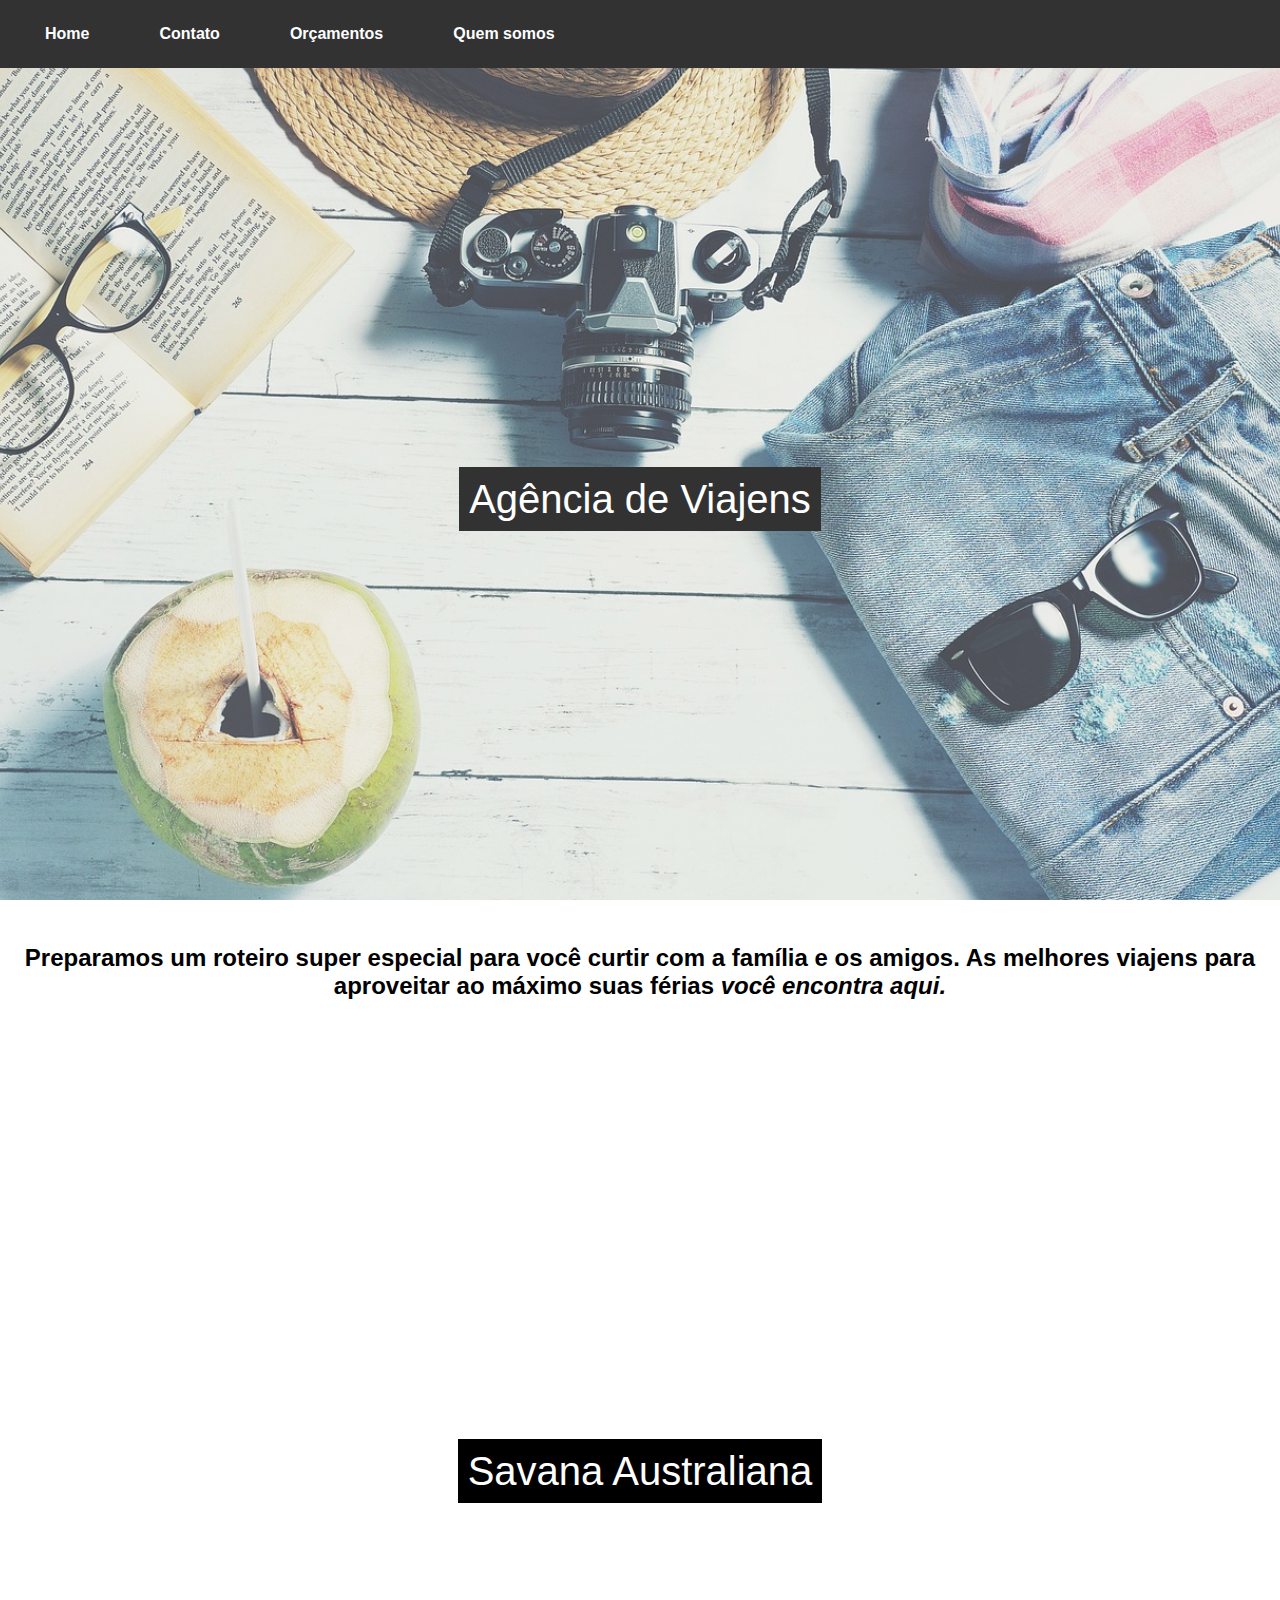
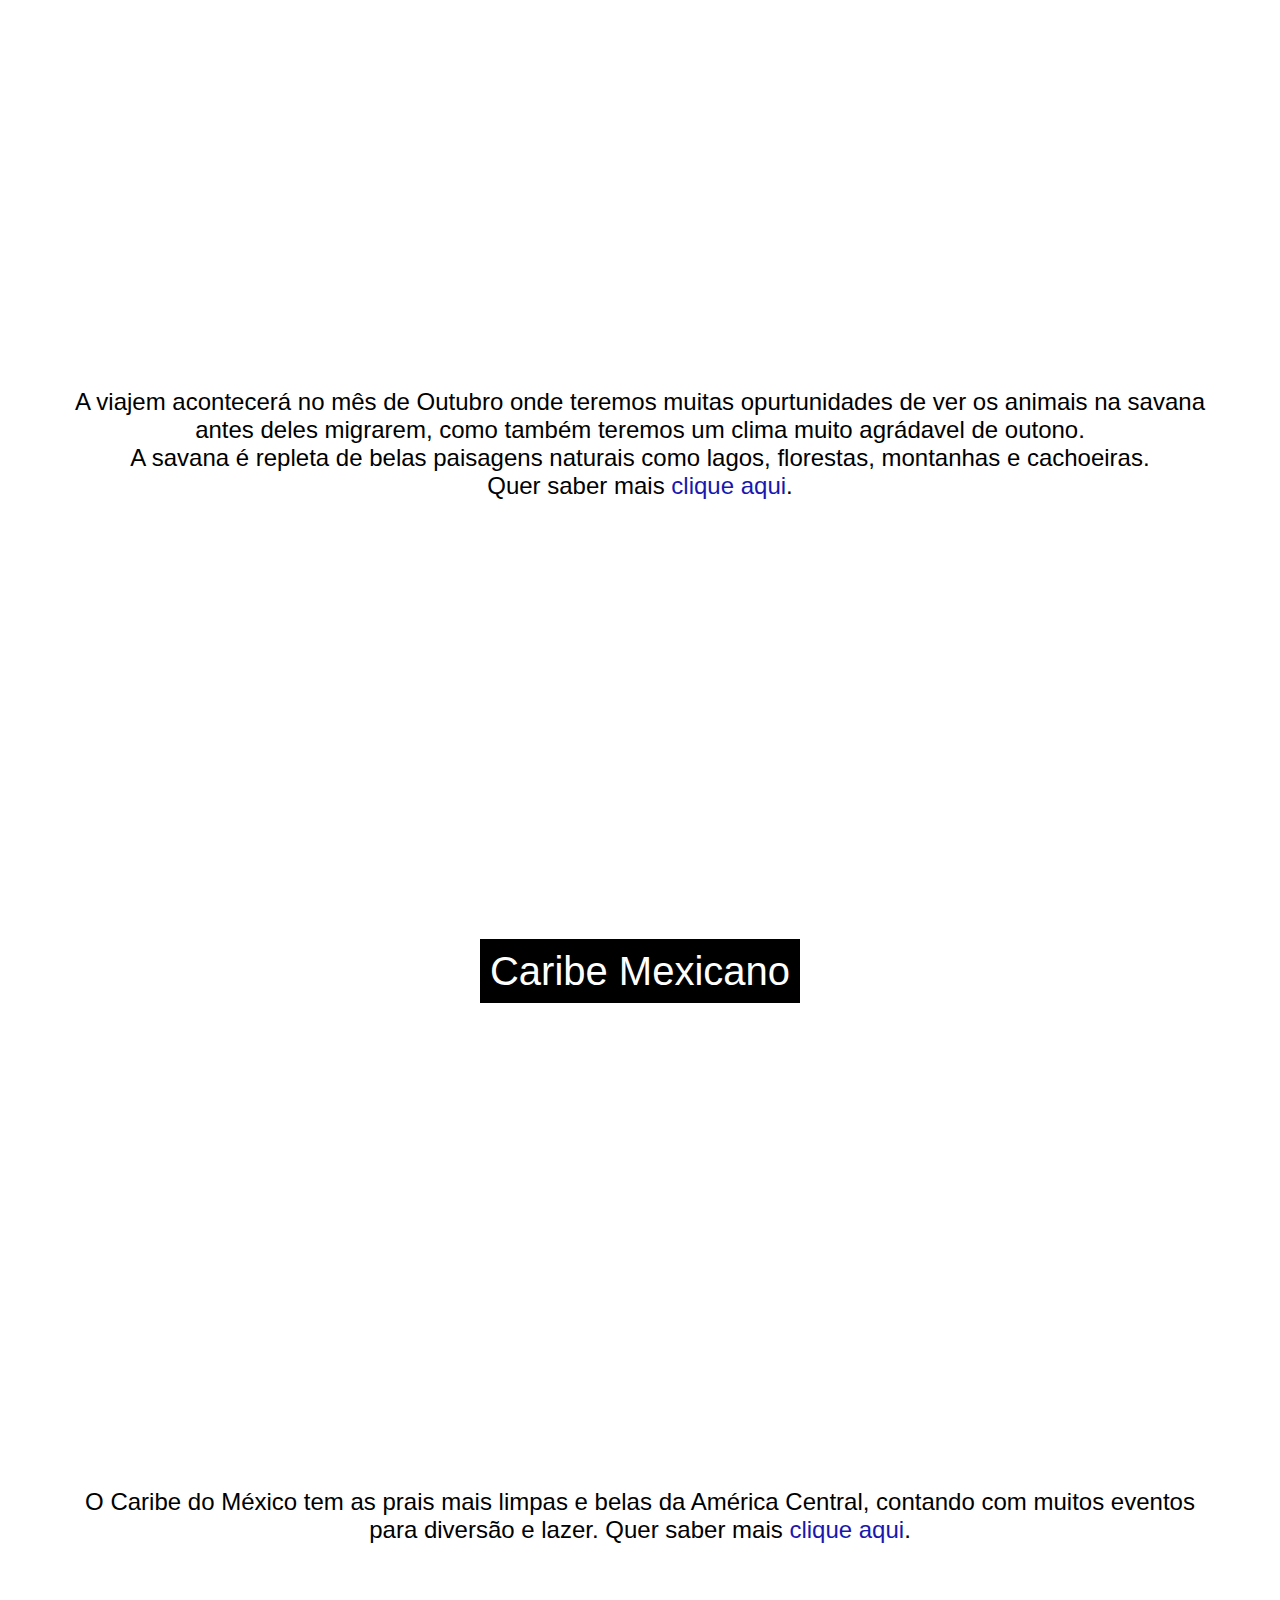
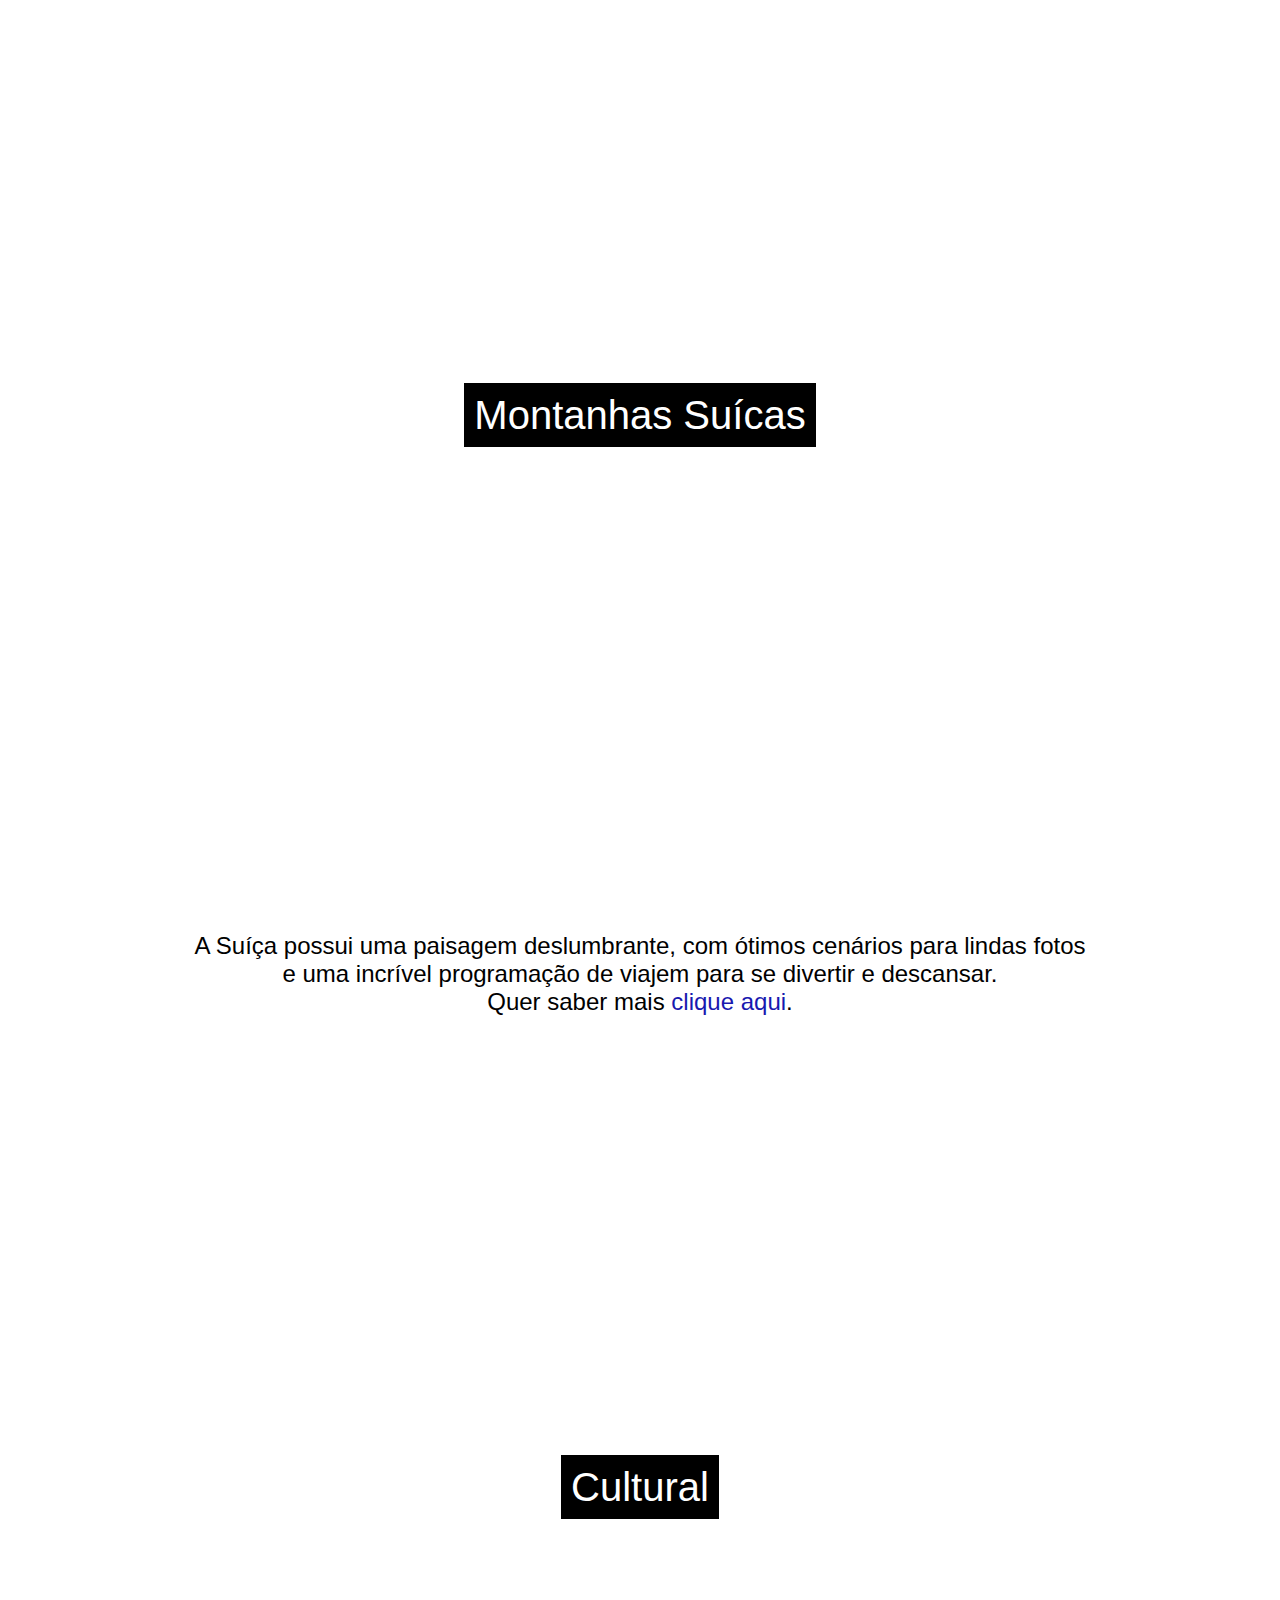
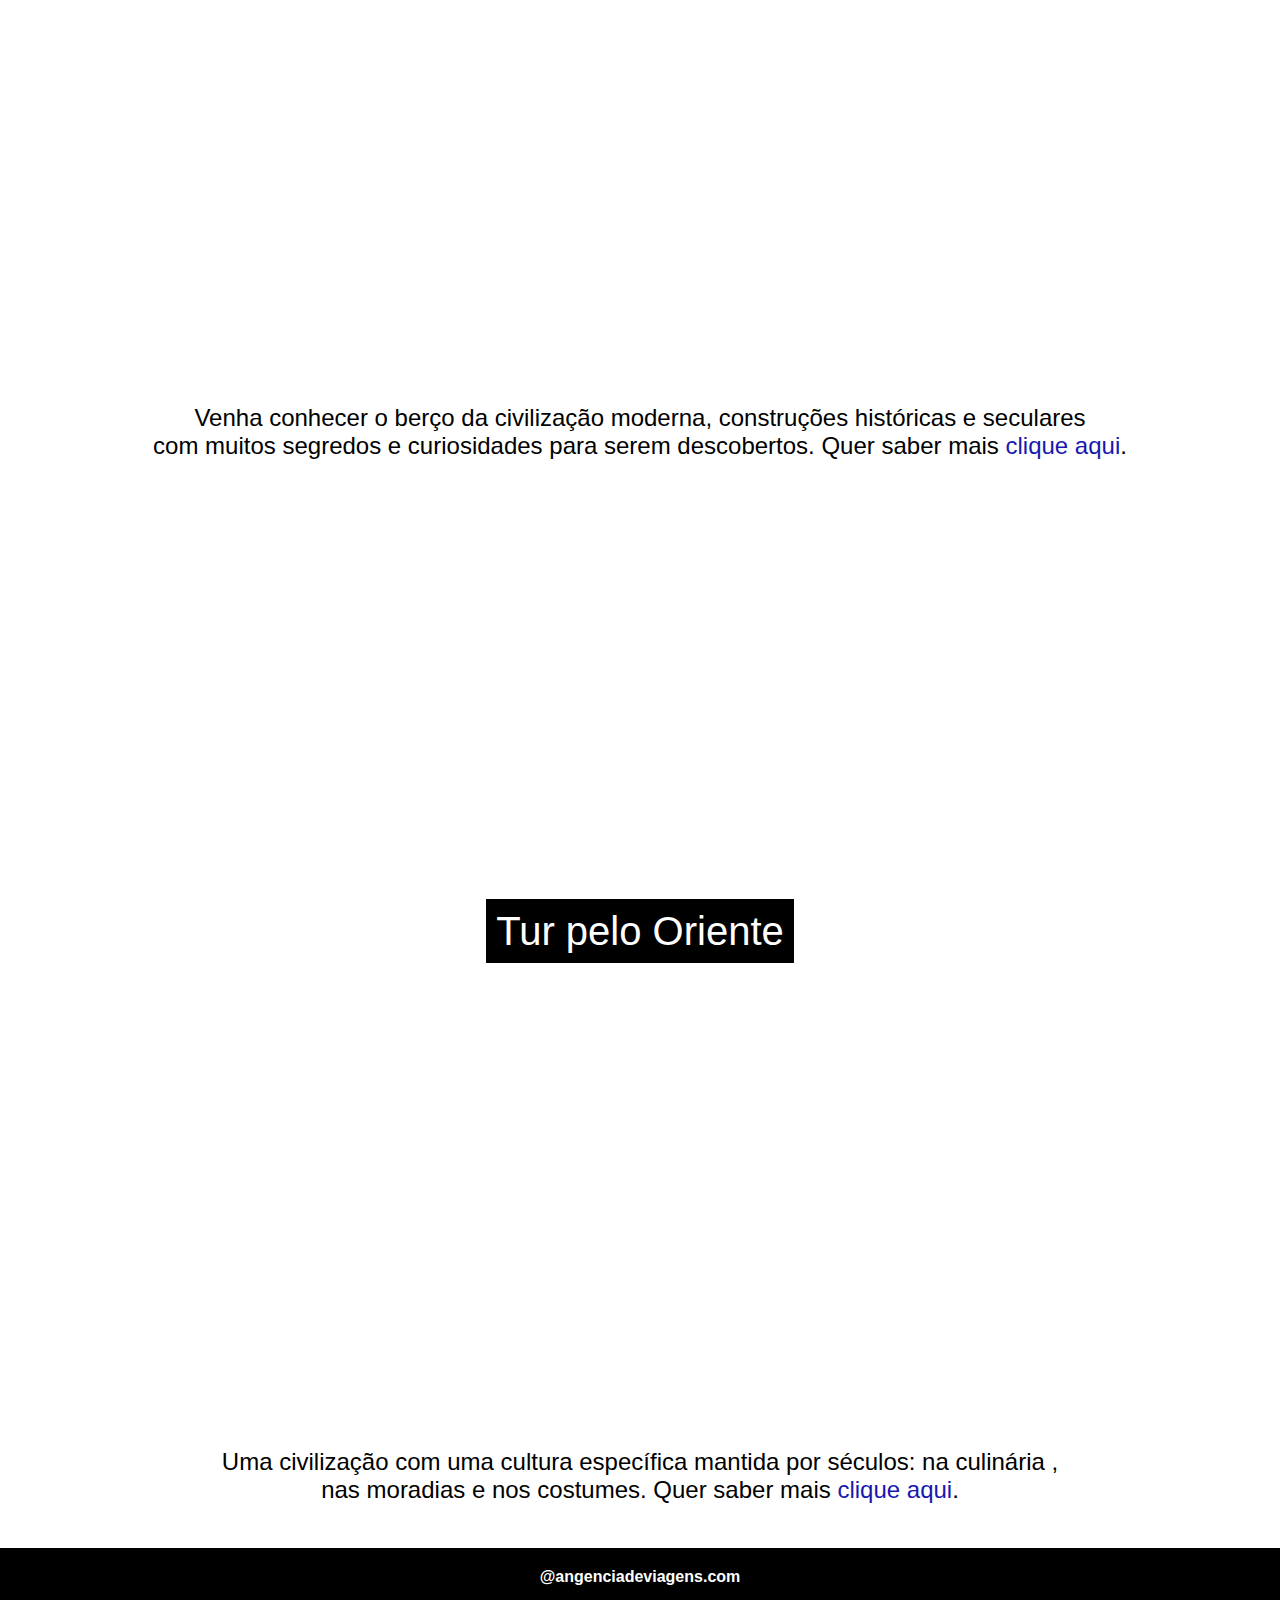
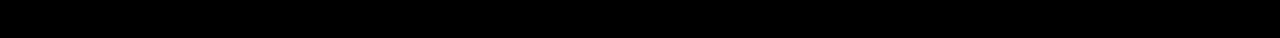
<file: index.html>
<!DOCTYPE html>
<html>

<head>
    <title>Agência de Viagens</title>
    <meta charset="utf-8">
    <link rel="icon" href="imgs/aviao-embreve.jpg" >
    <link rel="stylesheet" type="text/css" href="style.css">
    <!-- Google Tag Manager -->
    <script>(function(w,d,s,l,i){w[l]=w[l]||[];w[l].push({'gtm.start':
    new Date().getTime(),event:'gtm.js'});var f=d.getElementsByTagName(s)[0],
    j=d.createElement(s),dl=l!='dataLayer'?'&l='+l:'';j.async=true;j.src=
    'https://www.googletagmanager.com/gtm.js?id='+i+dl;f.parentNode.insertBefore(j,f);
    })(window,document,'script','dataLayer','GTM-KG8G8Z5M');</script>
    <!-- End Google Tag Manager -->
</head>

<body>
    <!-- Google Tag Manager (noscript) -->
    <noscript><iframe src="https://www.googletagmanager.com/ns.html?id=GTM-KG8G8Z5M"
    height="0" width="0" style="display:none;visibility:hidden"></iframe></noscript>
    <!-- End Google Tag Manager (noscript) -->
    <div class="capa">
        <script src="https://cdn.jsdelivr.net/npm/bootstrap@5.3.2/dist/js/bootstrap.bundle.min.js" integrity="sha384-C6RzsynM9kWDrMNeT87bh95OGNyZPhcTNXj1NW7RuBCsyN/o0jlpcV8Qyq46cDfL" crossorigin="anonymous"></script>
        <header>
            <div class="links-cabeça"><a href="index.html">Home</a></div>
            <div class="links-cabeça"><a href="contato.html">Contato</a></div>
            <div class="links-cabeça"><a href="">Orçamentos</a></div>
            <div class="links-cabeça"><a href="">Quem somos</a></div>
            <div style="clear: both;"></div>
        </header>
        <div class="titulo-capa">
            <span>Agência de Viajens</span>
        </div>
    </div>

    <div class="conteudo">
        <p><b>Preparamos um roteiro super especial para você curtir com a família e os amigos.
        As melhores viajens para aproveitar ao máximo suas férias <i>você encontra aqui.</i> </b></p>
    </div>
    <div class="img1">
        <div class="titulo-box">
            <span><a href="viajem1.html">Savana Australiana</a></span>
        </div>
    </div>
    <div class="conteudo">
        <p>A viajem acontecerá no mês de Outubro onde teremos muitas opurtunidades de ver os animais na savana<br>
            antes deles migrarem, como também teremos um clima muito agrádavel de outono.<br>
            A savana é repleta de belas paisagens naturais como lagos, florestas, montanhas e cachoeiras. <br>
            Quer saber mais
            <span><a href="viajem1.html" class="link-saibamais"> clique aqui</a></span>.

        </p>
    </div>

    <div class="img2">
        <div class="titulo-box">
            <span><a href="viajem2.html">Caribe Mexicano</a></span>
        </div>
    </div>
    <div class="conteudo">
        <p>O Caribe do México tem as prais mais limpas e belas da América Central, contando com muitos eventos <br>
            para diversão e lazer. Quer saber mais 
            <span><a href='viajem2.html' class="link-saibamais"> clique aqui</a></span>.</p>
        </div>
        <div class="img4">
            <div class="titulo-box">
                <span><a href="viajem3.html">Montanhas Suícas</a></span>
            </div>
        </div>
        <div class="conteudo">
            <p>A Suíça possui uma paisagem deslumbrante, com ótimos cenários para lindas fotos<br>
                e uma incrível programação de viajem para se divertir e descansar.<br>
                  Quer saber mais 
                <span><a href='viajem3.html' class="link-saibamais"> clique aqui</a></span>.</p>
            </div>
            <div class="img3">
                <div class="titulo-box">
                    <span><a href="viajem4.html">Cultural</a></span>
                </div>
            </div>
            <div class="conteudo">
                <p>Venha conhecer o berço da civilização moderna, construções históricas e seculares <br>
                    com muitos segredos e curiosidades para serem descobertos. Quer saber mais 
                    <span><a href='viajem4.html' class="link-saibamais"> clique aqui</a>.</span></p>
                </div>
    <div class="img5">
        <div class="titulo-box">
            <span><a href="viajem5.html">Tur pelo Oriente</a></span>
        </div>
    </div>
        <div class="conteudo">
        <p>Uma civilização com uma cultura específica mantida por séculos: na culinária , <br>
            nas moradias e nos costumes. Quer saber mais 
            <span><a href='viajem5.html' class="link-saibamais">clique aqui</a></span>.</p>
    </div>
    <div class="final">
        @angenciadeviagens.com
    </div>
</body>

</html>
</file>
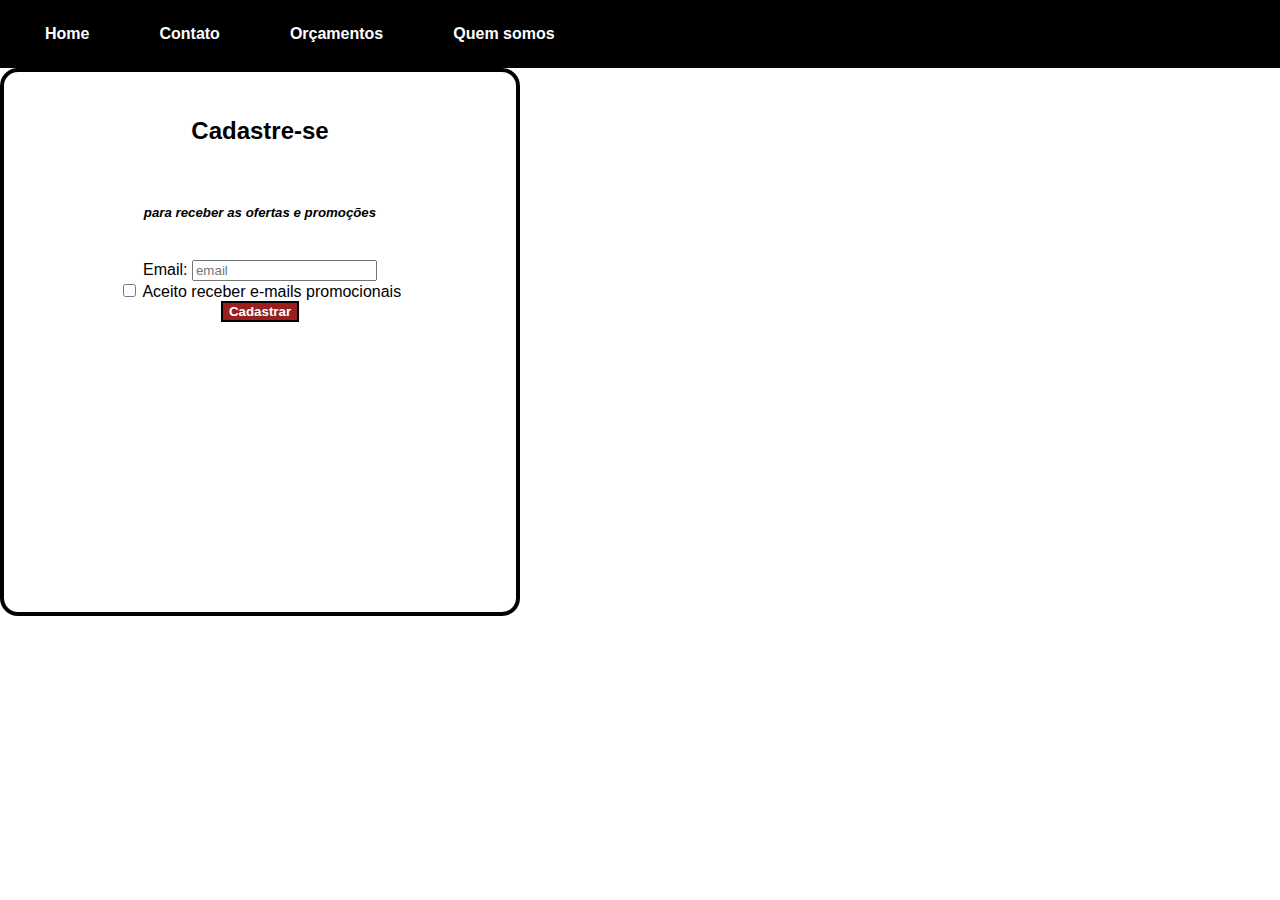
<file: contato.html>
<!DOCTYPE html>
<html>

<head>
    <title>Agência de Viagens</title>
    <meta charset="utf-8">
    <link rel="stylesheet" type="text/css" href="style.css">
    <link rel="icon" href="imgs/aviao-embreve.jpg" >
    <link href="https://cdn.jsdelivr.net/npm/bootstrap@5.3.2/dist/css/bootstrap.min.css" rel="stylesheet" integrity="sha384-T3c6CoIi6uLrA9TneNEoa7RxnatzjcDSCmG1MXxSR1GAsXEV/Dwwykc2MPK8M2HN" crossorigin="anonymous">

  <!-- Google Tag Manager -->
  <script>(function(w,d,s,l,i){w[l]=w[l]||[];w[l].push({'gtm.start':
  new Date().getTime(),event:'gtm.js'});var f=d.getElementsByTagName(s)[0],
  j=d.createElement(s),dl=l!='dataLayer'?'&l='+l:'';j.async=true;j.src=
  'https://www.googletagmanager.com/gtm.js?id='+i+dl;f.parentNode.insertBefore(j,f);
  })(window,document,'script','dataLayer','GTM-KG8G8Z5M');</script>
  <!-- End Google Tag Manager -->

<style>
  #campo-contato{
    width:40% ;
    height: 60%;
    text-align: center;
    border: solid 4px black;
    border-radius: 18px;
  }
  h2{
    margin-top: 45px;
  }
  .btn{
    background-color: rgb(155, 30, 30);
    color: white;
    font-weight: bold;
    transition-duration: 0.8;
    border: solid black 2px;

  }
  .btn:hover{
    background-color: black;
    color: white;
    border: solid black 2px;
  }

</style>
</head>
<body>
  <!-- Google Tag Manager (noscript) -->
  <noscript><iframe src="https://www.googletagmanager.com/ns.html?id=GTM-KG8G8Z5M"
  height="0" width="0" style="display:none;visibility:hidden"></iframe></noscript>
  <!-- End Google Tag Manager (noscript) -->
  <script src="https://cdn.jsdelivr.net/npm/bootstrap@5.3.2/dist/js/bootstrap.bundle.min.js" integrity="sha384-C6RzsynM9kWDrMNeT87bh95OGNyZPhcTNXj1NW7RuBCsyN/o0jlpcV8Qyq46cDfL" crossorigin="anonymous"></script>
    <div>
        <header>
            <div class="links-cabeça"><a href="index.html">Home</a></div>
            <div class="links-cabeça"><a href="contato.html">Contato</a></div>
            <div class="links-cabeça"><a href="orcamentos.html">Orçamentos</a></div>
            <div class="links-cabeça"><a href="">Quem somos</a></div>
            <div style="clear: both;"></div>
        </header>
    </div>
    <div>
    </div>
    <div id='campo-contato' class="container mt-3">
        <h2>Cadastre-se </h2><br><h5><i>para receber as ofertas e promoções</i></h5><br>
        <form action="contato2.html">
          <div class="mb-3 mt-3">
            <label for="email">Email:</label>
            <input type="email" class="form-control" id="email" placeholder="email" name="email" required>
          </div>
          <div class="form-check mb-3">
            <label class="form-check-label">
              <input class="form-check-input" type="checkbox" name="remember"> Aceito receber e-mails promocionais
            </label>
          </div>
          <button type="submit" class="btn btn-primary">Cadastrar</button>
        </form>
      </div>
</body>
</html>
</file>
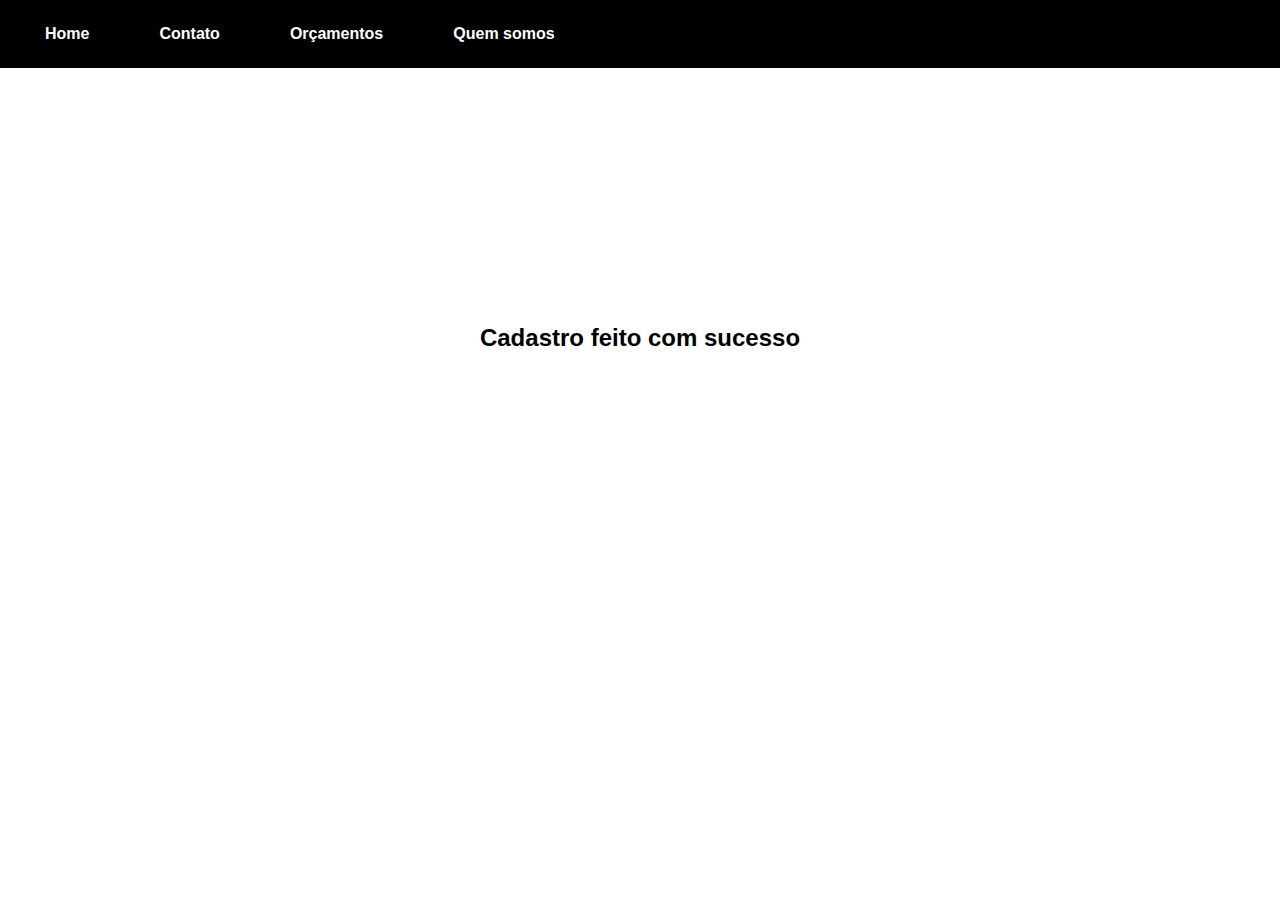
<file: contato2.html>
<!DOCTYPE html>
<html>

<head>
    <title>Agência de Viagens</title>
    <meta charset="utf-8">
    <link rel="stylesheet" type="text/css" href="style.css">
    <link rel="stylesheet" href="imgs/aviao-embreve.jpg">
    <!-- Google Tag Manager -->
    <script>(function(w,d,s,l,i){w[l]=w[l]||[];w[l].push({'gtm.start':
    new Date().getTime(),event:'gtm.js'});var f=d.getElementsByTagName(s)[0],
    j=d.createElement(s),dl=l!='dataLayer'?'&l='+l:'';j.async=true;j.src=
    'https://www.googletagmanager.com/gtm.js?id='+i+dl;f.parentNode.insertBefore(j,f);
    })(window,document,'script','dataLayer','GTM-KG8G8Z5M');</script>
    <!-- End Google Tag Manager -->
    <style>
        h2{
            text-align: center;
            font-weight: bold;
            font-family:'Segoe UI', Tahoma, Geneva, Verdana, sans-serif;
            margin-top: 20%;
        }
    </style>
</head>

<body>
    <!-- Google Tag Manager (noscript) -->
    <noscript><iframe src="https://www.googletagmanager.com/ns.html?id=GTM-KG8G8Z5M"
    height="0" width="0" style="display:none;visibility:hidden"></iframe></noscript>
    <!-- End Google Tag Manager (noscript) -->
    <div>
        <header>
            <div class="links-cabeça"><a href="index.html">Home</a></div>
            <div class="links-cabeça"><a href="contato2.html">Contato</a></div>
            <div class="links-cabeça"><a href="">Orçamentos</a></div>
            <div class="links-cabeça"><a href="">Quem somos</a></div>
            <div style="clear: both;"></div>
        </header>
    </div>
    <h2>Cadastro feito com sucesso</h2>
</body>
</html>
</file>
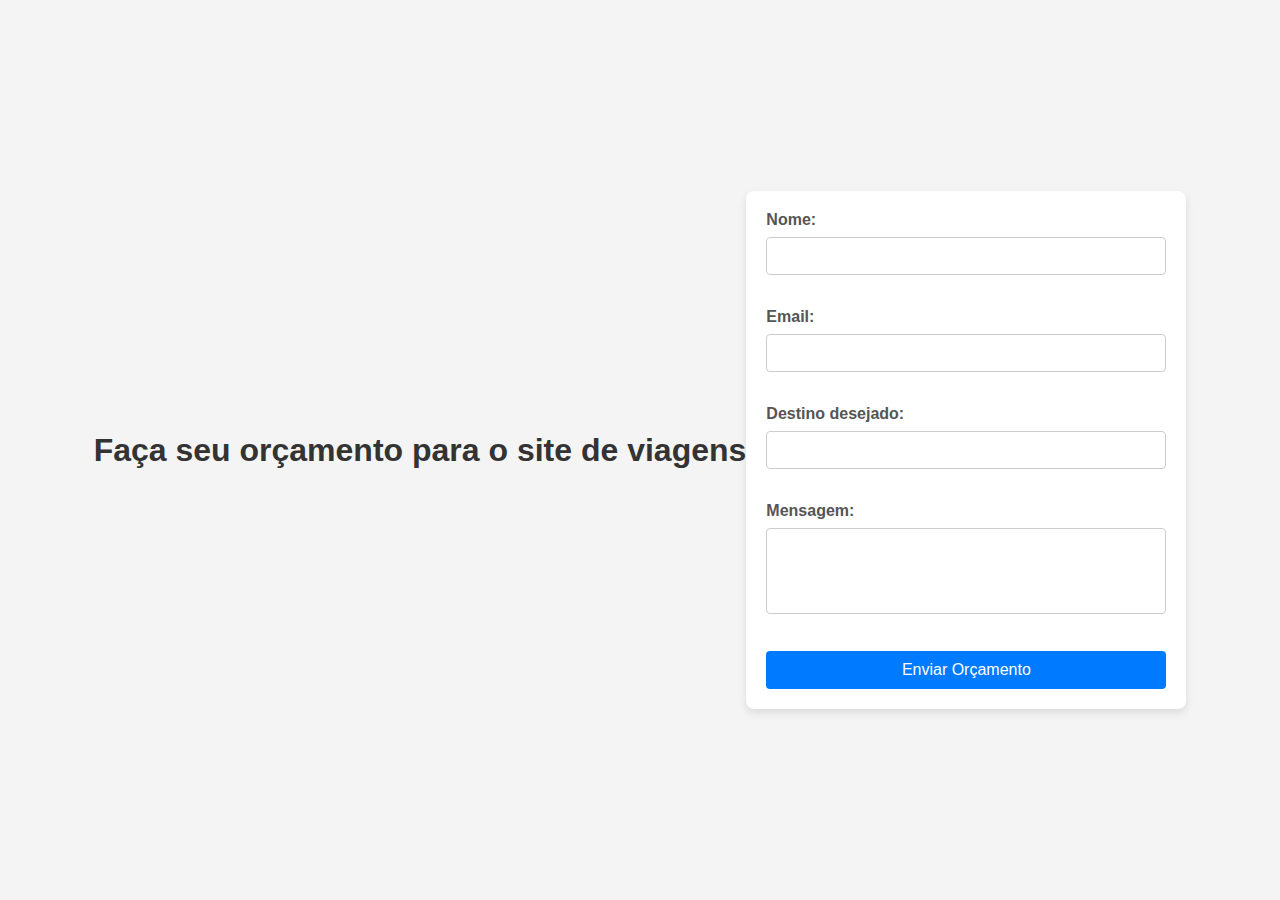
<file: orcamentos.html>
<!DOCTYPE html>
<html lang="pt-BR">
<head>
    <meta charset="UTF-8">
    <meta name="viewport" content="width=device-width, initial-scale=1.0">
    <link rel="stylesheet" type="text/css" href="estilo_orcamento.css">
    <title>Orçamento - Site de Viagens</title>
    <!-- Meta Pixel -->
    <!-- Google Tag Manager -->
    <script>(function(w,d,s,l,i){w[l]=w[l]||[];w[l].push({'gtm.start':
    new Date().getTime(),event:'gtm.js'});var f=d.getElementsByTagName(s)[0],
    j=d.createElement(s),dl=l!='dataLayer'?'&l='+l:'';j.async=true;j.src=
    'https://www.googletagmanager.com/gtm.js?id='+i+dl;f.parentNode.insertBefore(j,f);
    })(window,document,'script','dataLayer','GTM-KG8G8Z5M');</script>
    <!-- End Google Tag Manager -->
    <!-- Fim do Meta Pixel -->
</head>
<body>
    <!-- Google Tag Manager (noscript) -->
    <noscript><iframe src="https://www.googletagmanager.com/ns.html?id=GTM-KG8G8Z5M"
    height="0" width="0" style="display:none;visibility:hidden"></iframe></noscript>
    <!-- End Google Tag Manager (noscript) -->
    <h1>Faça seu orçamento para o site de viagens</h1>
    <form action="/enviar-orcamento" method="POST">
        <label for="nome">Nome:</label>
        <input type="text" id="nome" name="nome" required>
        <br><br>
        <label for="email">Email:</label>
        <input type="email" id="email" name="email" required>
        <br><br>
        <label for="destino">Destino desejado:</label>
        <input type="text" id="destino" name="destino" required>
        <br><br>
        <label for="mensagem">Mensagem:</label>
        <textarea id="mensagem" name="mensagem" rows="4" cols="50"></textarea>
        <br><br>
        <button type="submit">Enviar Orçamento</button>
    </form>
</body>
</html>
</file>
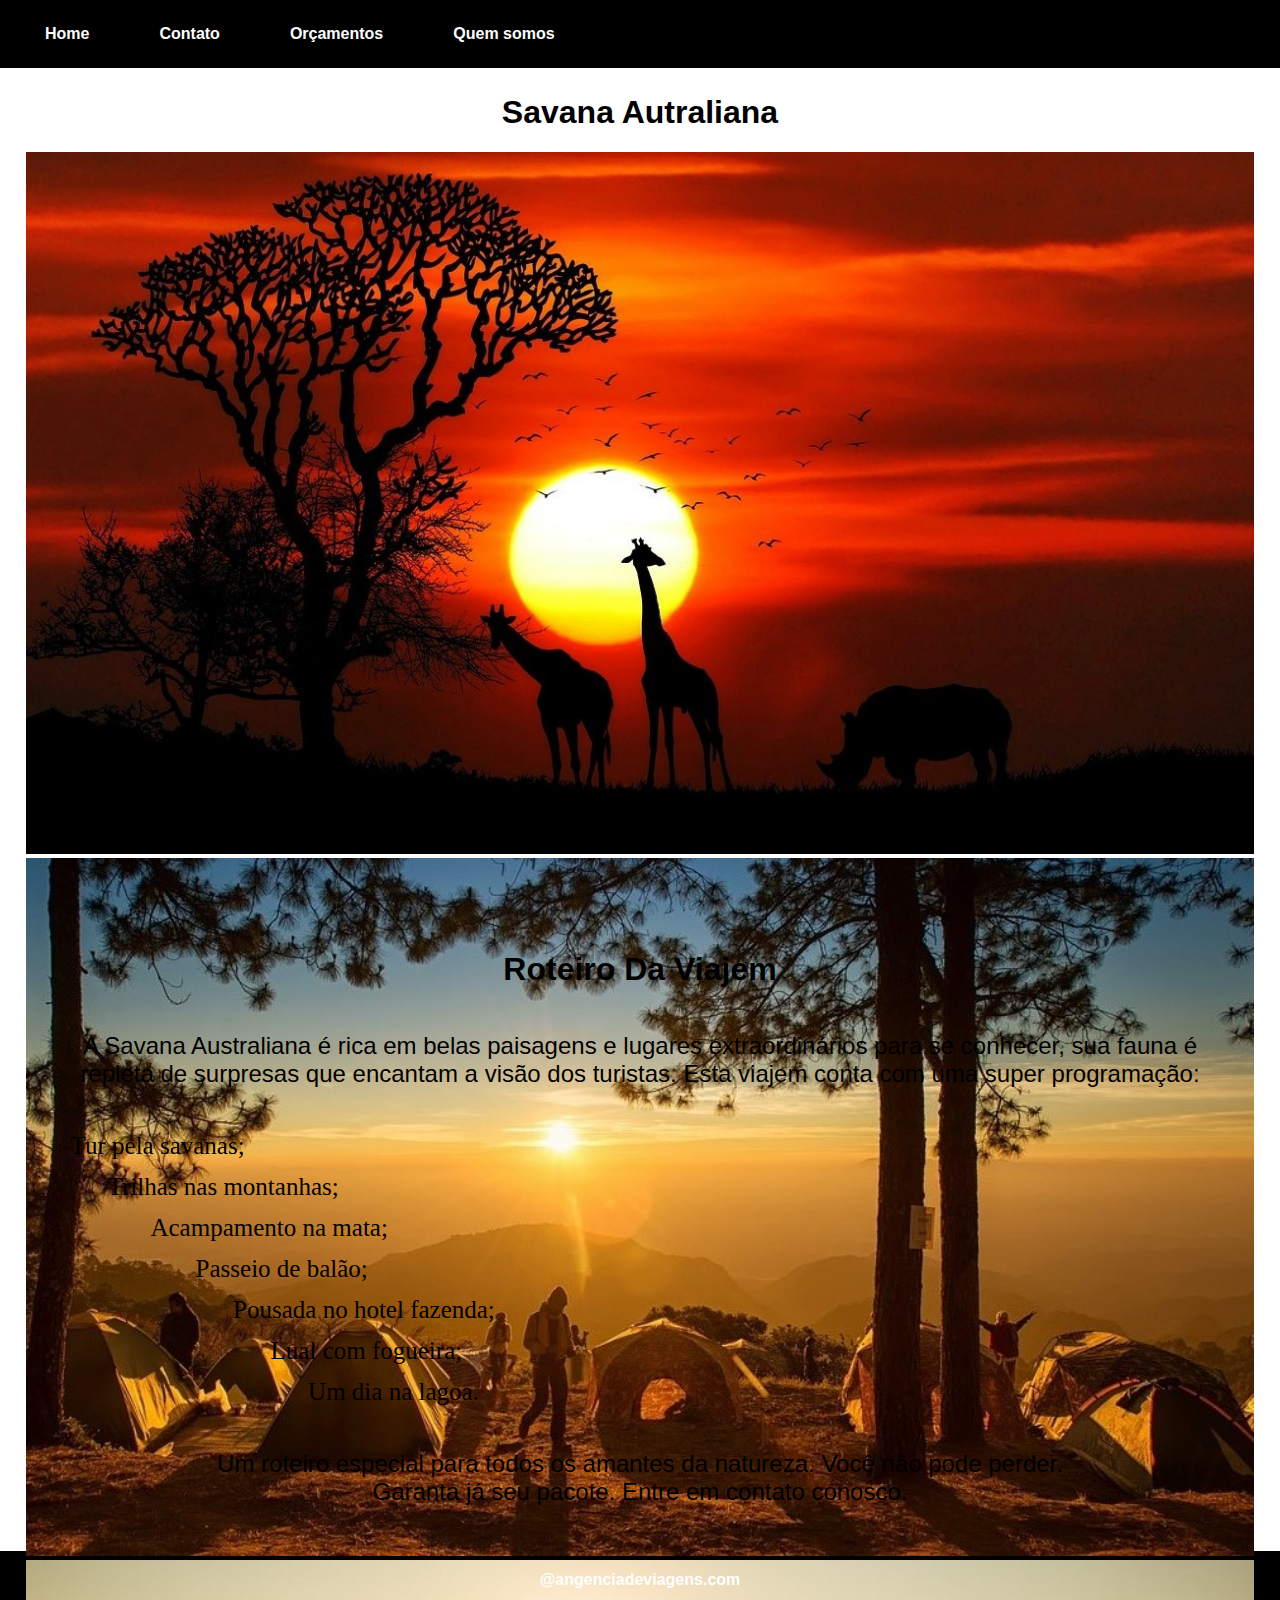
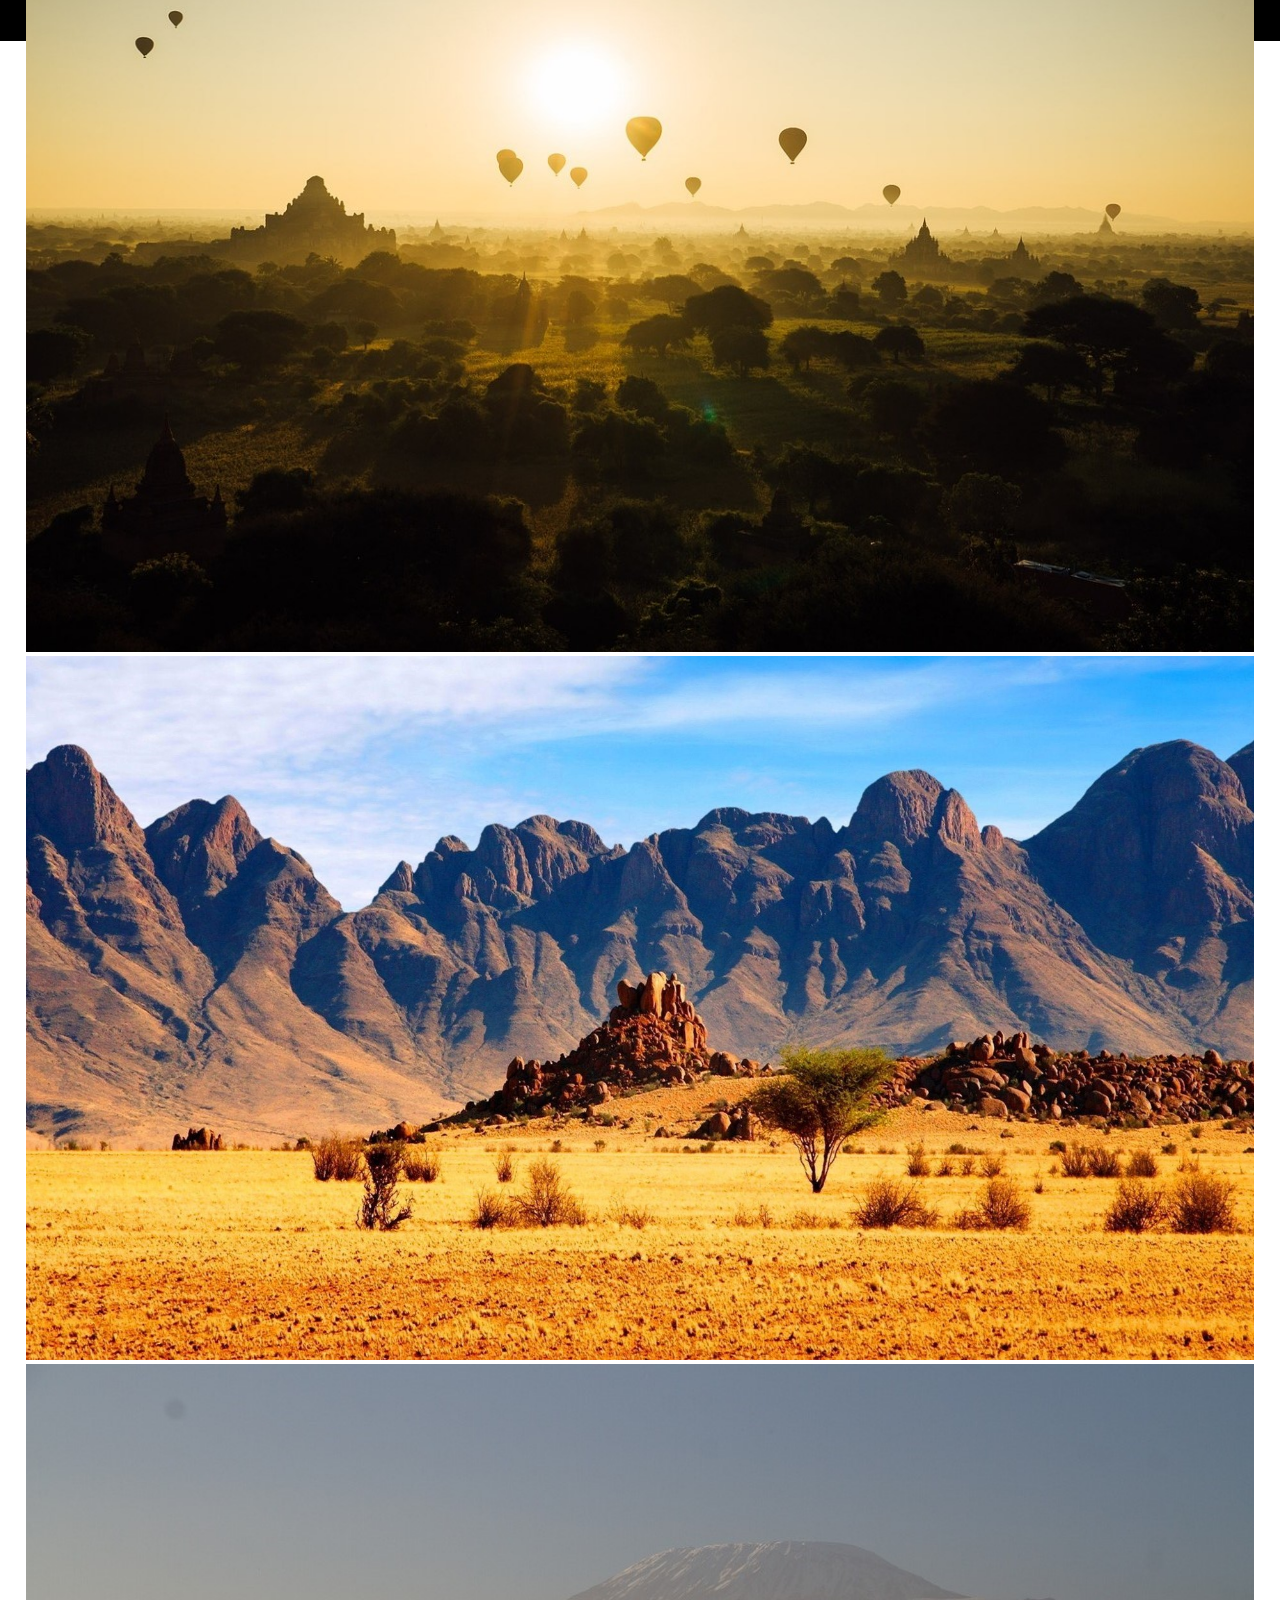
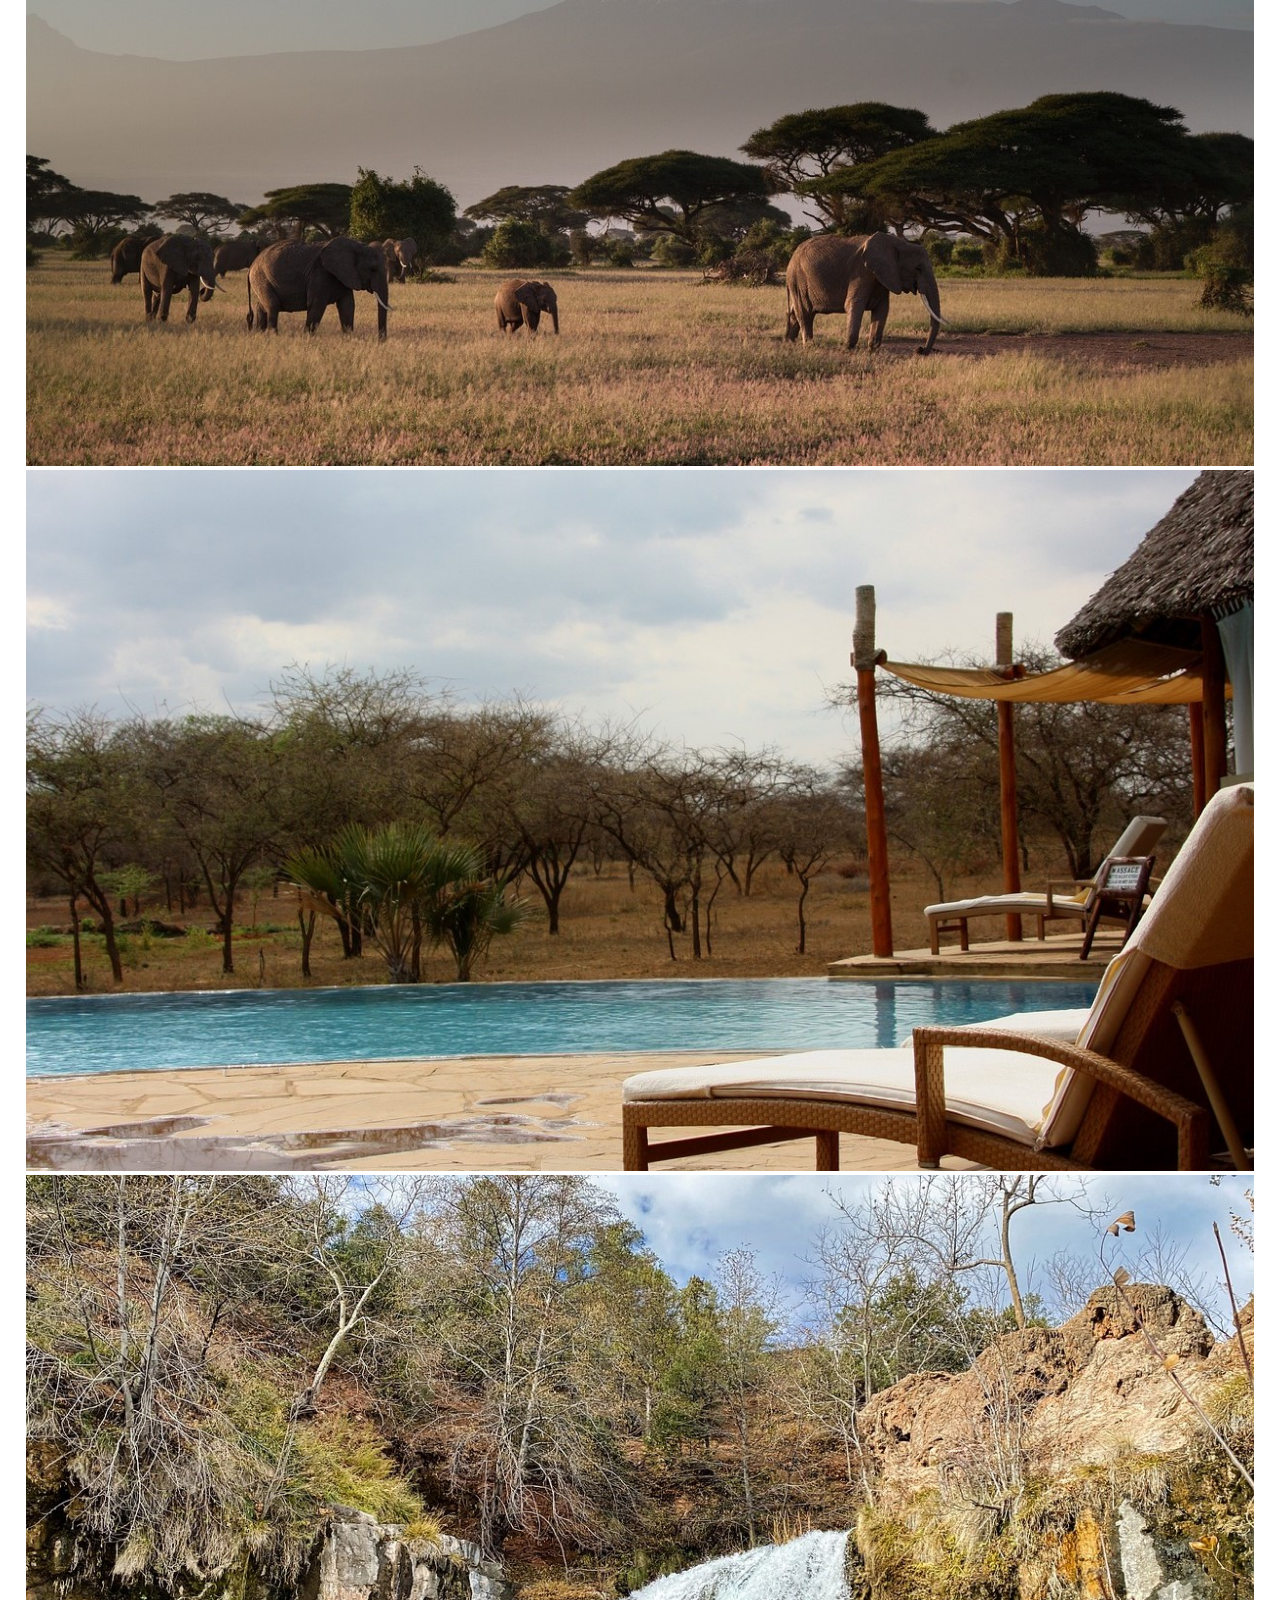
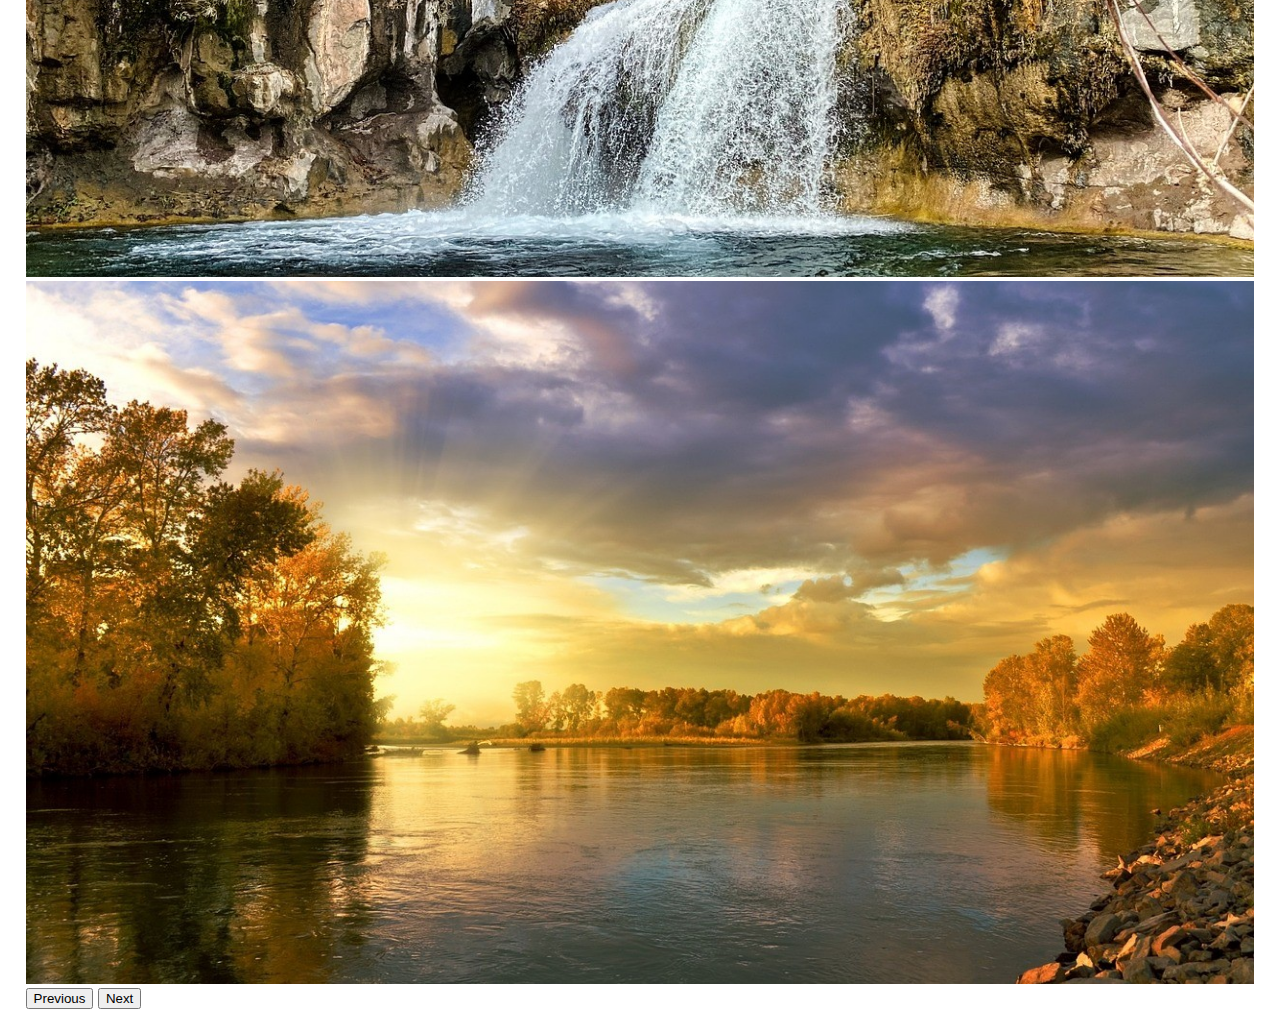
<file: viajem1.html>
<!doctype html>
<html lang="en">
  <head>
    <meta charset="utf-8">
    <link rel="icon" href="imgs/aviao-embreve.jpg" >
    <link rel="stylesheet" type="text/css" href="style.css">
    <meta name="viewport" content="width=device-width, initial-scale=1">
    <title>Agencia de Viajens Australia</title>
    <link href="https://cdn.jsdelivr.net/npm/bootstrap@5.3.2/dist/css/bootstrap.min.css" rel="stylesheet" integrity="sha384-T3c6CoIi6uLrA9TneNEoa7RxnatzjcDSCmG1MXxSR1GAsXEV/Dwwykc2MPK8M2HN" crossorigin="anonymous">
    <!-- Google Tag Manager -->
    <script>(function(w,d,s,l,i){w[l]=w[l]||[];w[l].push({'gtm.start':
    new Date().getTime(),event:'gtm.js'});var f=d.getElementsByTagName(s)[0],
    j=d.createElement(s),dl=l!='dataLayer'?'&l='+l:'';j.async=true;j.src=
    'https://www.googletagmanager.com/gtm.js?id='+i+dl;f.parentNode.insertBefore(j,f);
    })(window,document,'script','dataLayer','GTM-KG8G8Z5M');</script>
    <!-- End Google Tag Manager -->
  </head>
  <body>
    <!-- Google Tag Manager (noscript) -->
    <noscript><iframe src="https://www.googletagmanager.com/ns.html?id=GTM-KG8G8Z5M"
    height="0" width="0" style="display:none;visibility:hidden"></iframe></noscript>
    <!-- End Google Tag Manager (noscript) -->
    <script src="https://cdn.jsdelivr.net/npm/bootstrap@5.3.2/dist/js/bootstrap.bundle.min.js" integrity="sha384-C6RzsynM9kWDrMNeT87bh95OGNyZPhcTNXj1NW7RuBCsyN/o0jlpcV8Qyq46cDfL" crossorigin="anonymous"></script>
    <header>
        <div class="links-cabeça"><a href="index.html">Home</a></div>
        <div class="links-cabeça"><a href="contato.html">Contato</a></div>
        <div class="links-cabeça"><a href="">Orçamentos</a></div>
        <div class="links-cabeça"><a href="">Quem somos</a></div>
        <div style="clear: both;"></div>
    </header>
    <main class="corpo-viajem">
        <h1>Savana Autraliana</h1>
        <div id="carouselExample" class="carousel slide">
            <div class="carousel-inner">
                <div class="carousel-item active">
                    <img src="imgs/safari.jpg" class="d-block w-100">
                </div>
                <div class="carousel-item">
                    <img src="imgs/acampar-savan.jpg" class="d-block w-100">
                </div>
                <div class="carousel-item">
                    <img src="imgs/imagem1.jpg" class="d-block w-100" alt="...">
                </div>
                <div class="carousel-item">
                    <img src="imgs/montanha_savana.jpg" class="d-block w-100" alt="...">
                </div>
                <div class="carousel-item">
                    <img src="imgs/savan-elefante.jpg" class="d-block w-100" alt="...">
                </div>
                <div class="carousel-item">
                    <img src="imgs/hotel-savan.jpg" class="d-block w-100" alt="...">
                </div>
                <div class="carousel-item">
                    <img src="imgs/cachoeira-savan.jpg" class="d-block w-100" alt="...">
                </div>
                <div class="carousel-item">
                    <img src="imgs/lagoa-savan.jpg" class="d-block w-100" alt="...">
                </div>
            </div>
            <button class="carousel-control-prev" type="button" data-bs-target="#carouselExample" data-bs-slide="prev">
                <span class="carousel-control-prev-icon" aria-hidden="true"></span>
                <span class="visually-hidden">Previous</span>
            </button>
            <button class="carousel-control-next" type="button" data-bs-target="#carouselExample" data-bs-slide="next">
                <span class="carousel-control-next-icon" aria-hidden="true"></span>
                <span class="visually-hidden">Next</span>
            </button>
        </div>
    </main>
    
    <div class="espaco-roteiro">
        <br><br> <br><br> <br>
        <h1>Roteiro Da Viajem</h1>
        <p>A Savana Australiana é rica em belas paisagens e lugares extraordinários para se conhecer, sua fauna 
            é repleta de surpresas que encantam a visão dos turistas.
            Esta viajem conta com uma super programação:</p>
            <ul>
                <pre><li class="lista-passeios">Tur pela savanas;</li></pre>
                <pre><li class="lista-passeios">      Trilhas nas montanhas;</li></pre>
                <pre><li class="lista-passeios">             Acampamento na mata;</li></pre>
                <pre><li class="lista-passeios">                    Passeio de balão;</li></pre>
                <pre><li class="lista-passeios">                          Pousada no hotel fazenda;</li></pre>
                <pre><li class="lista-passeios">                                Lual com fogueira;</li></pre>
                <pre><li class="lista-passeios">                                      Um dia na lagoa.</li></pre>
            </ul>
            <p>Um roteiro especial para todos os amantes da natureza. Você não pode perder.<br>
            Garanta já seu pacote. Entre em contato conosco.</p>
        
    </div>
    <div class="final">
        @angenciadeviagens.com
    </div>
</body>
</html>
</file>
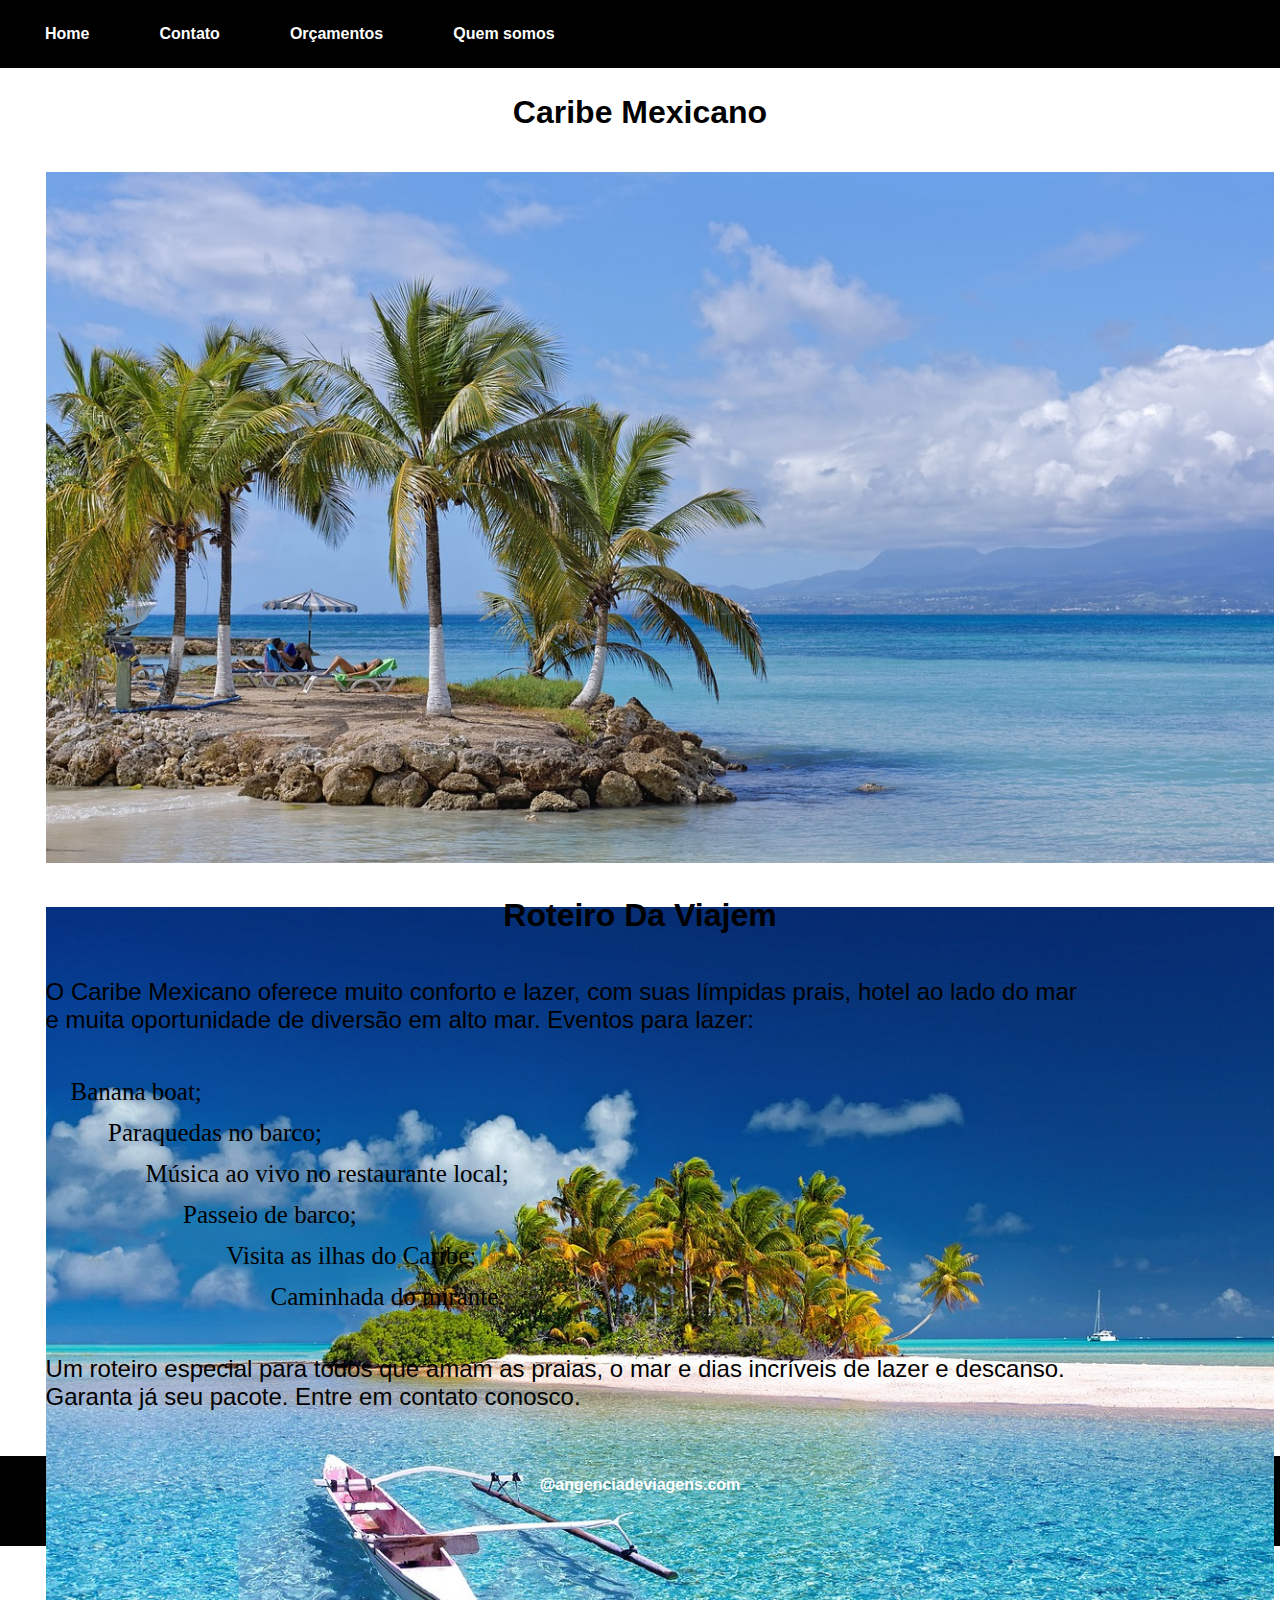
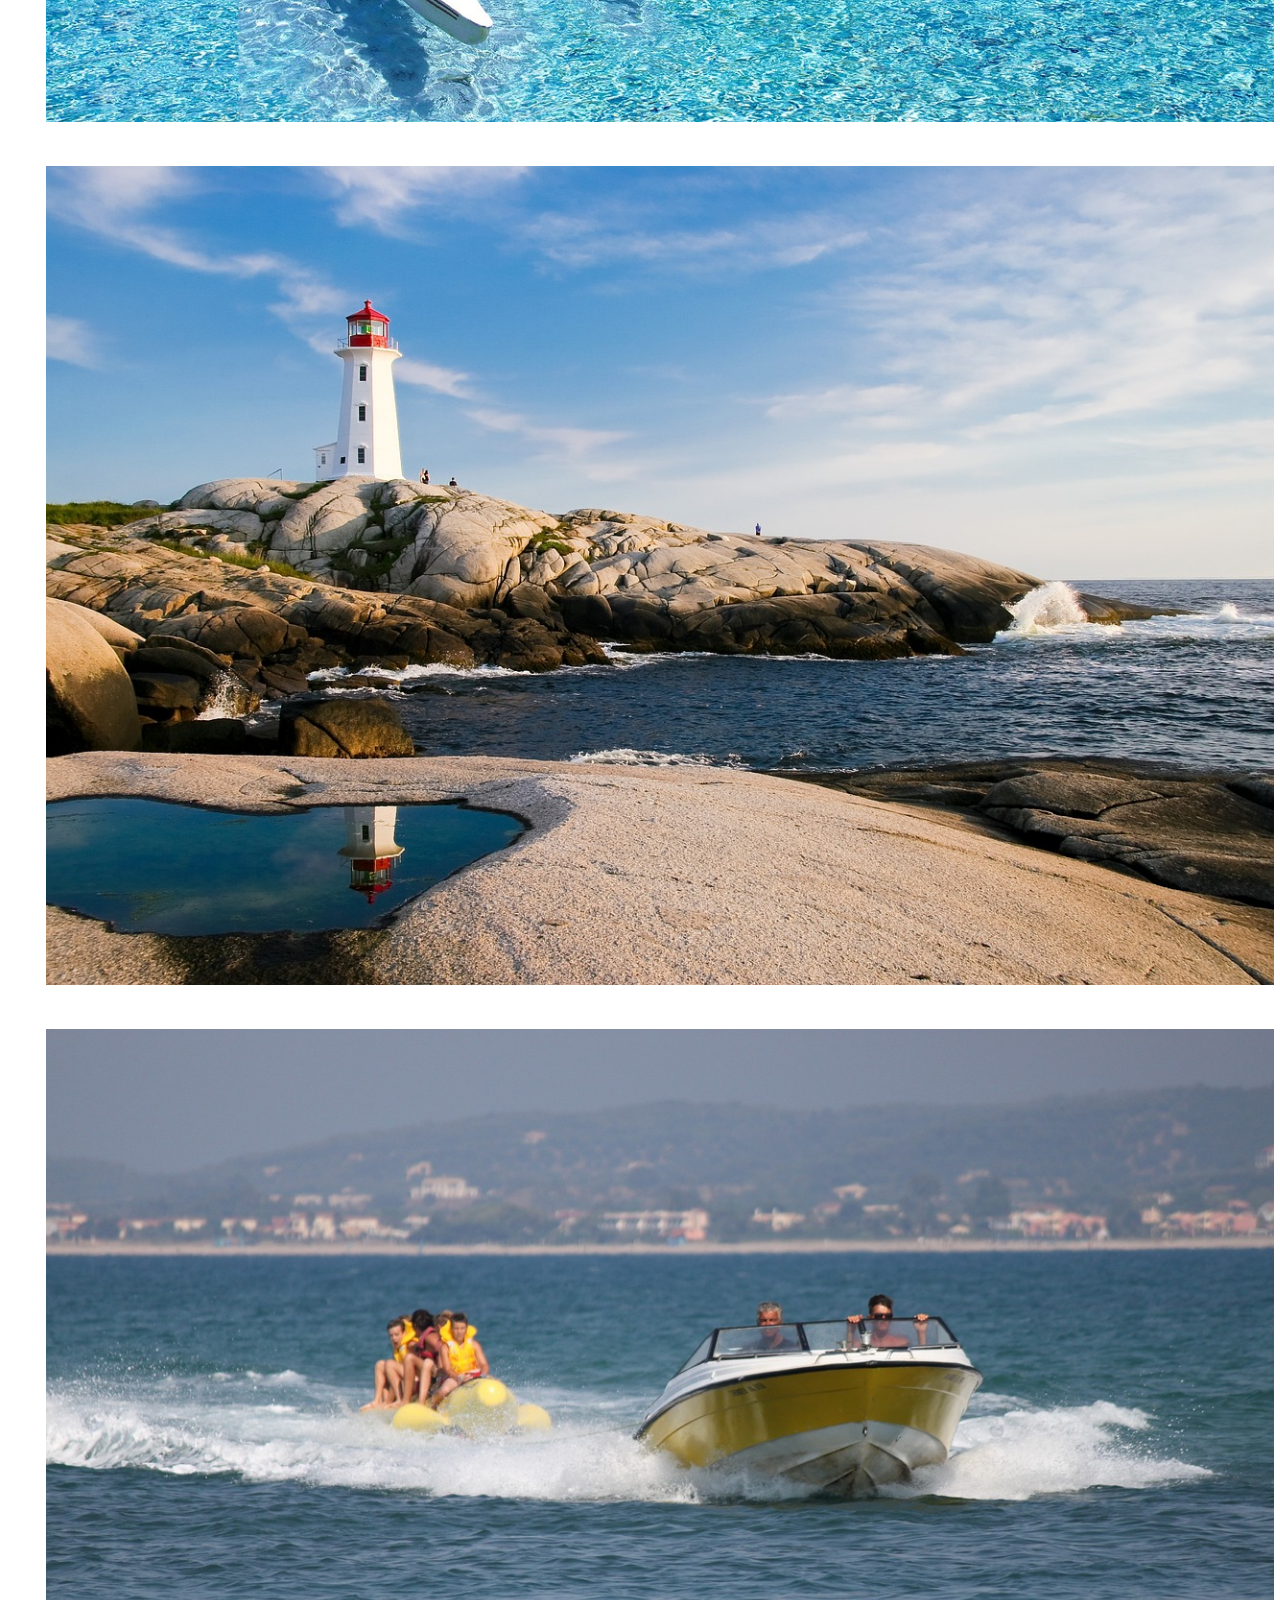
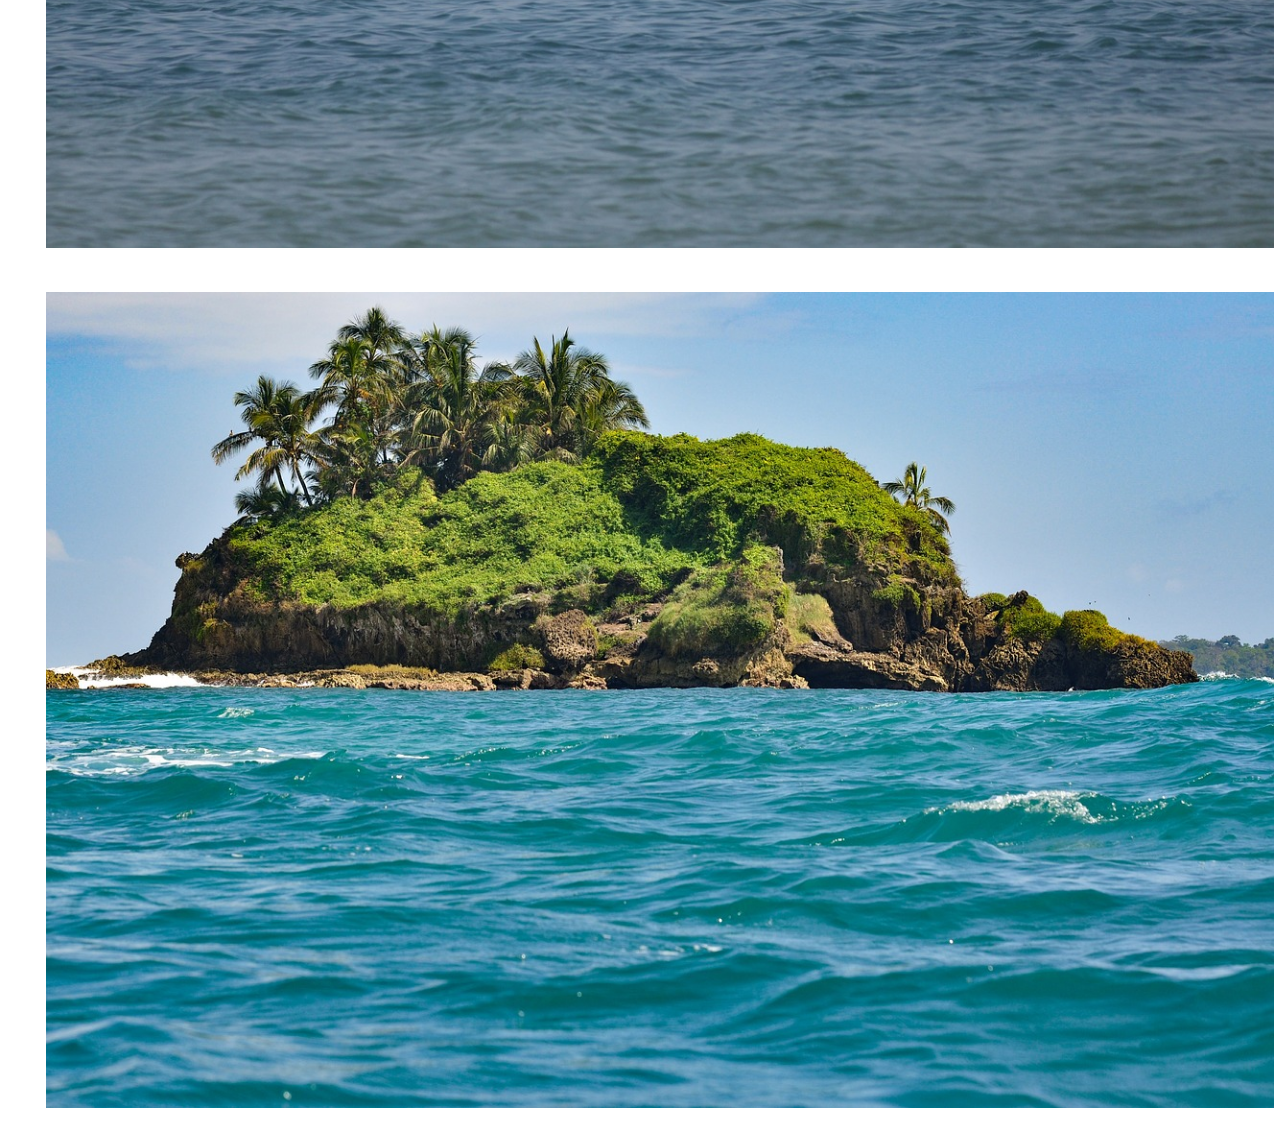
<file: viajem2.html>
<!doctype html>
<html lang="en">
  <head>
    <meta charset="utf-8">
    <link rel="icon" href="imgs/aviao-embreve.jpg" >
    <link rel="stylesheet" type="text/css" href="style.css">
    <meta name="viewport" content="width=device-width, initial-scale=1">
    <title>Agencia de Viajens Caribe</title>
    <link href="https://cdn.jsdelivr.net/npm/bootstrap@5.3.2/dist/css/bootstrap.min.css" rel="stylesheet" integrity="sha384-T3c6CoIi6uLrA9TneNEoa7RxnatzjcDSCmG1MXxSR1GAsXEV/Dwwykc2MPK8M2HN" crossorigin="anonymous">
    <!-- Google Tag Manager -->
    <script>(function(w,d,s,l,i){w[l]=w[l]||[];w[l].push({'gtm.start':
    new Date().getTime(),event:'gtm.js'});var f=d.getElementsByTagName(s)[0],
    j=d.createElement(s),dl=l!='dataLayer'?'&l='+l:'';j.async=true;j.src=
    'https://www.googletagmanager.com/gtm.js?id='+i+dl;f.parentNode.insertBefore(j,f);
    })(window,document,'script','dataLayer','GTM-KG8G8Z5M');</script>
    <!-- End Google Tag Manager -->
  </head>
  <body>
    <!-- Google Tag Manager (noscript) -->
    <noscript><iframe src="https://www.googletagmanager.com/ns.html?id=GTM-KG8G8Z5M"
    height="0" width="0" style="display:none;visibility:hidden"></iframe></noscript>
    <!-- End Google Tag Manager (noscript) -->
    <script src="https://cdn.jsdelivr.net/npm/bootstrap@5.3.2/dist/js/bootstrap.bundle.min.js" integrity="sha384-C6RzsynM9kWDrMNeT87bh95OGNyZPhcTNXj1NW7RuBCsyN/o0jlpcV8Qyq46cDfL" crossorigin="anonymous"></script>
    <header>
        <div class="links-cabeça"><a href="index.html">Home</a></div>
        <div class="links-cabeça"><a href="contato.html">Contato</a></div>
        <div class="links-cabeça"><a href="">Orçamentos</a></div>
        <div class="links-cabeça"><a href="">Quem somos</a></div>
        <div style="clear: both;"></div>
    </header>
    <main class="corpo-viajem">
        <h1>Caribe Mexicano</h1>
        <div class="container text-center">
            <div class="row">
              <div class="col">
                <img src="imgs/ilha-caribe.jpg">
            </div>
            <div class="col">
                <img src="imgs/mar-caribe.jpg">
            </div>
        </div>
        <div class="row">
            <div class="col">
                <img src="imgs/farol-caribe.jpg">
            </div>
            <div class="col">
                <img src="imgs/banana-caribe.jpg">
            </div>
            <div class="col">
                  <img src="imgs/ilhas-caribe.jpg">
              </div>
            </div>
          </div>
    </main>
    
    <div class="espaco-roteiro2">
        <br><br>
        <h1>Roteiro Da Viajem</h1>
        <p>O Caribe Mexicano oferece muito conforto e lazer, com suas límpidas prais, hotel ao lado do mar<br>
             e muita oportunidade de diversão em alto mar.
            Eventos para lazer:</p>
            <ul>
                <pre><li class="lista-passeios">Banana boat;</li></pre>
                <pre><li class="lista-passeios">      Paraquedas no barco;</li></pre>
                <pre><li class="lista-passeios">            Música ao vivo no restaurante local;</li></pre>
                <pre><li class="lista-passeios">                  Passeio de barco;</li></pre>
                <pre><li class="lista-passeios">                         Visita as ilhas do Caribe;</li></pre>
                <pre><li class="lista-passeios">                                Caminhada do mirante.</li></pre>
            </ul>
            <p>Um roteiro especial para todos que amam as praias, o mar e dias incríveis de lazer e descanso.<br>
            Garanta já seu pacote. Entre em contato conosco.</p>
        
    </div>
    <div class="final">
        @angenciadeviagens.com
    </div>
</body>
</html>
</file>
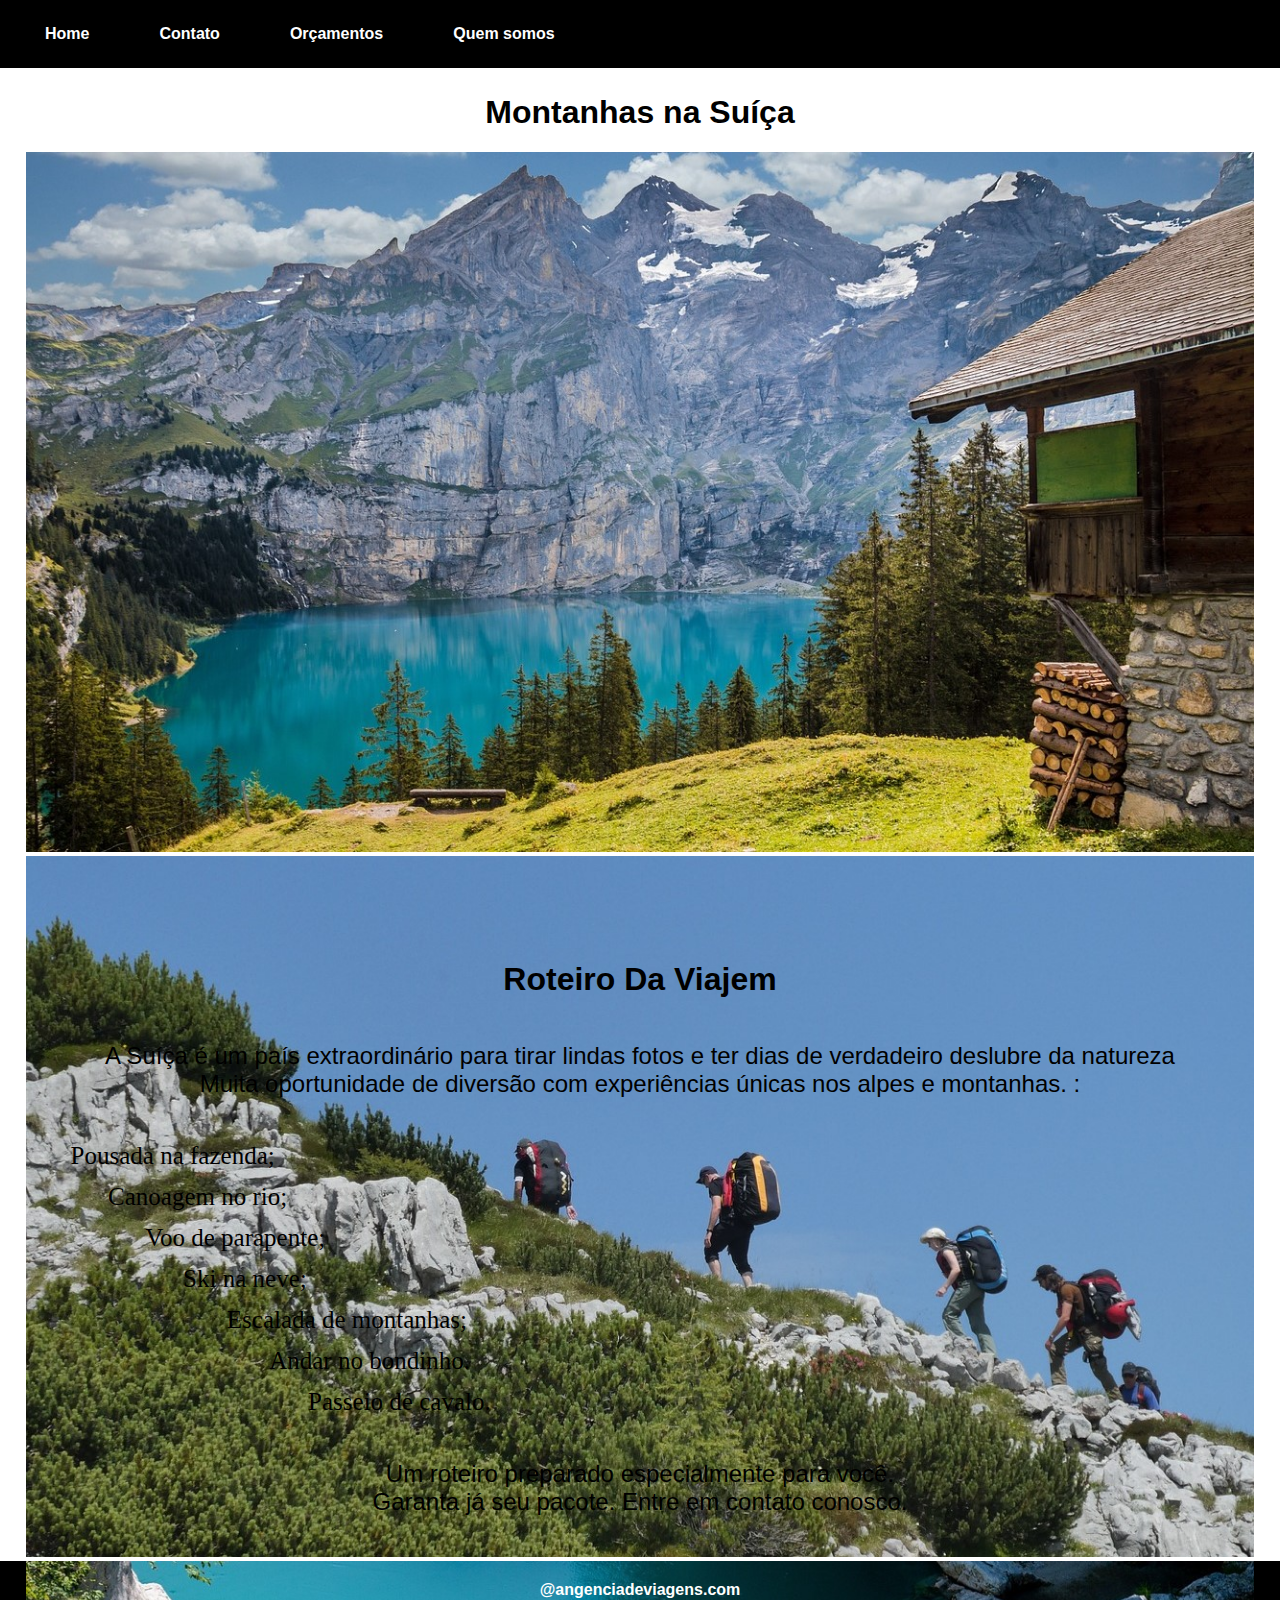
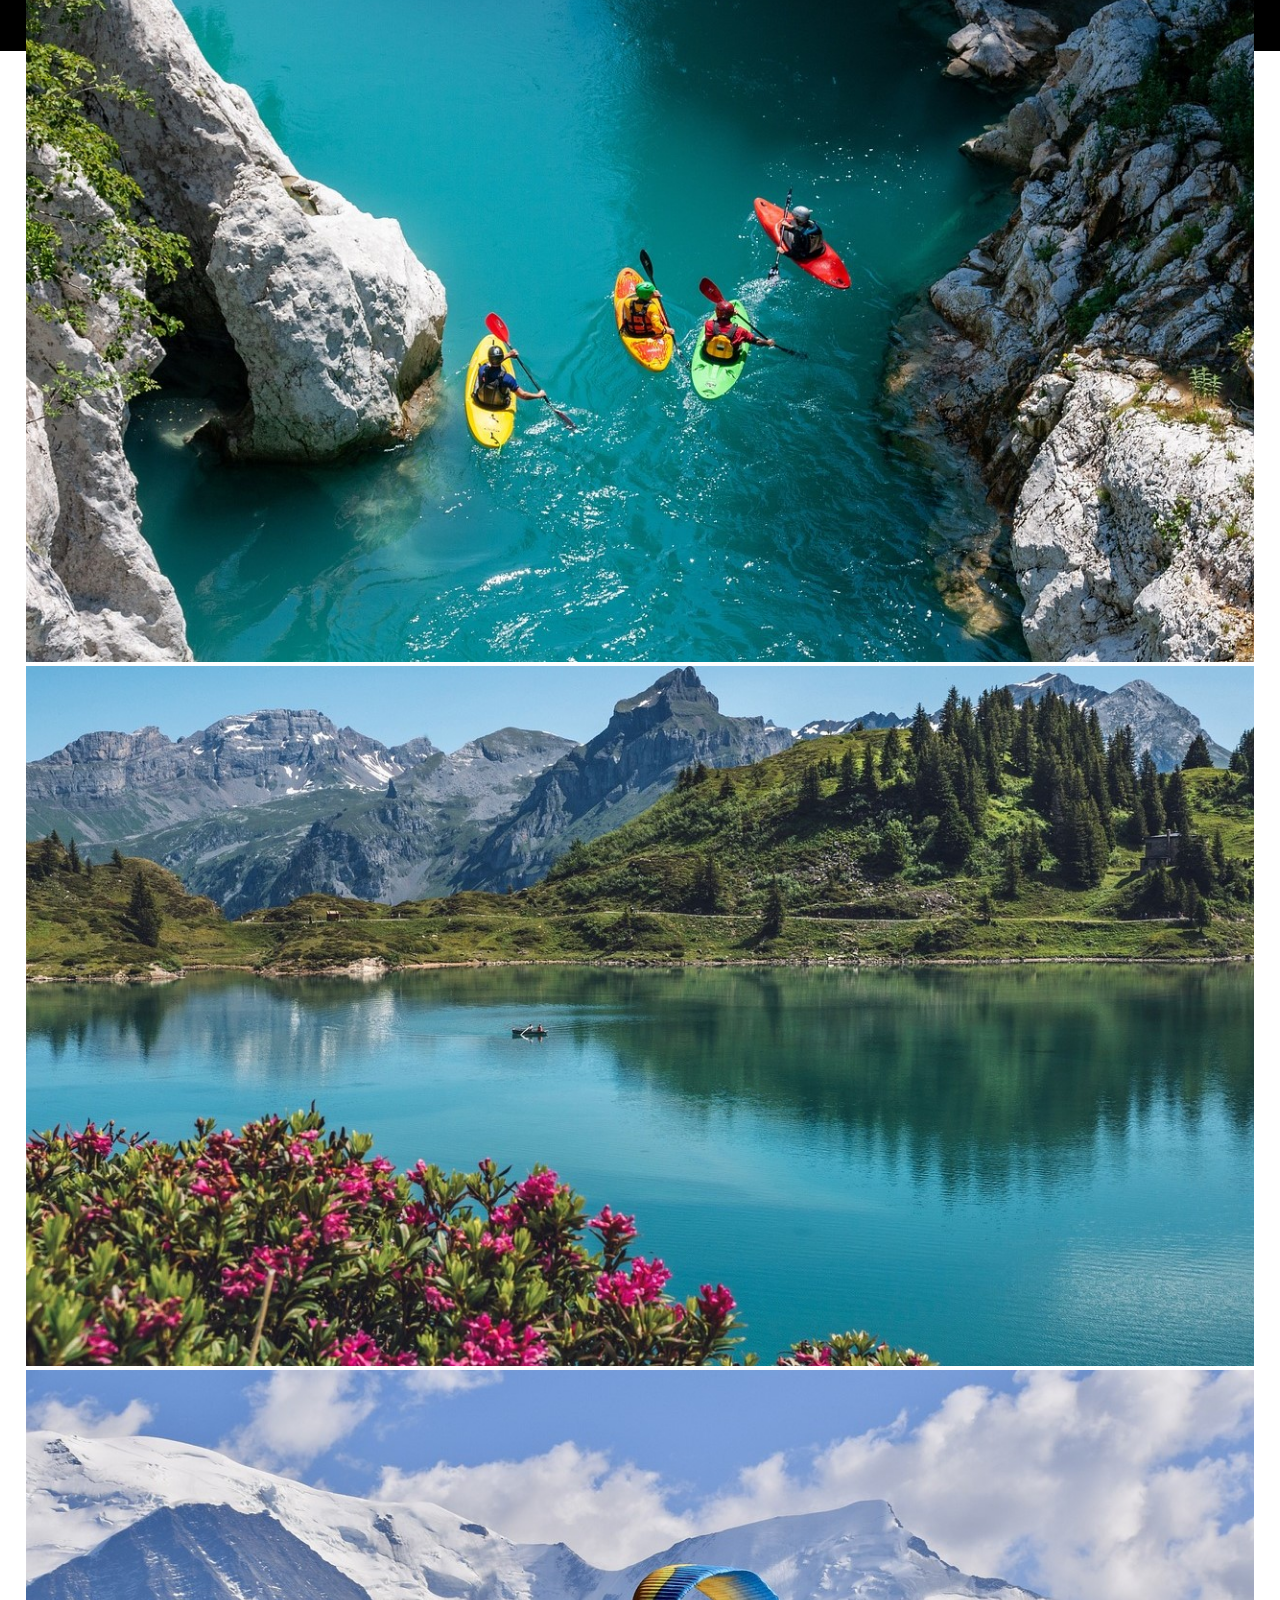
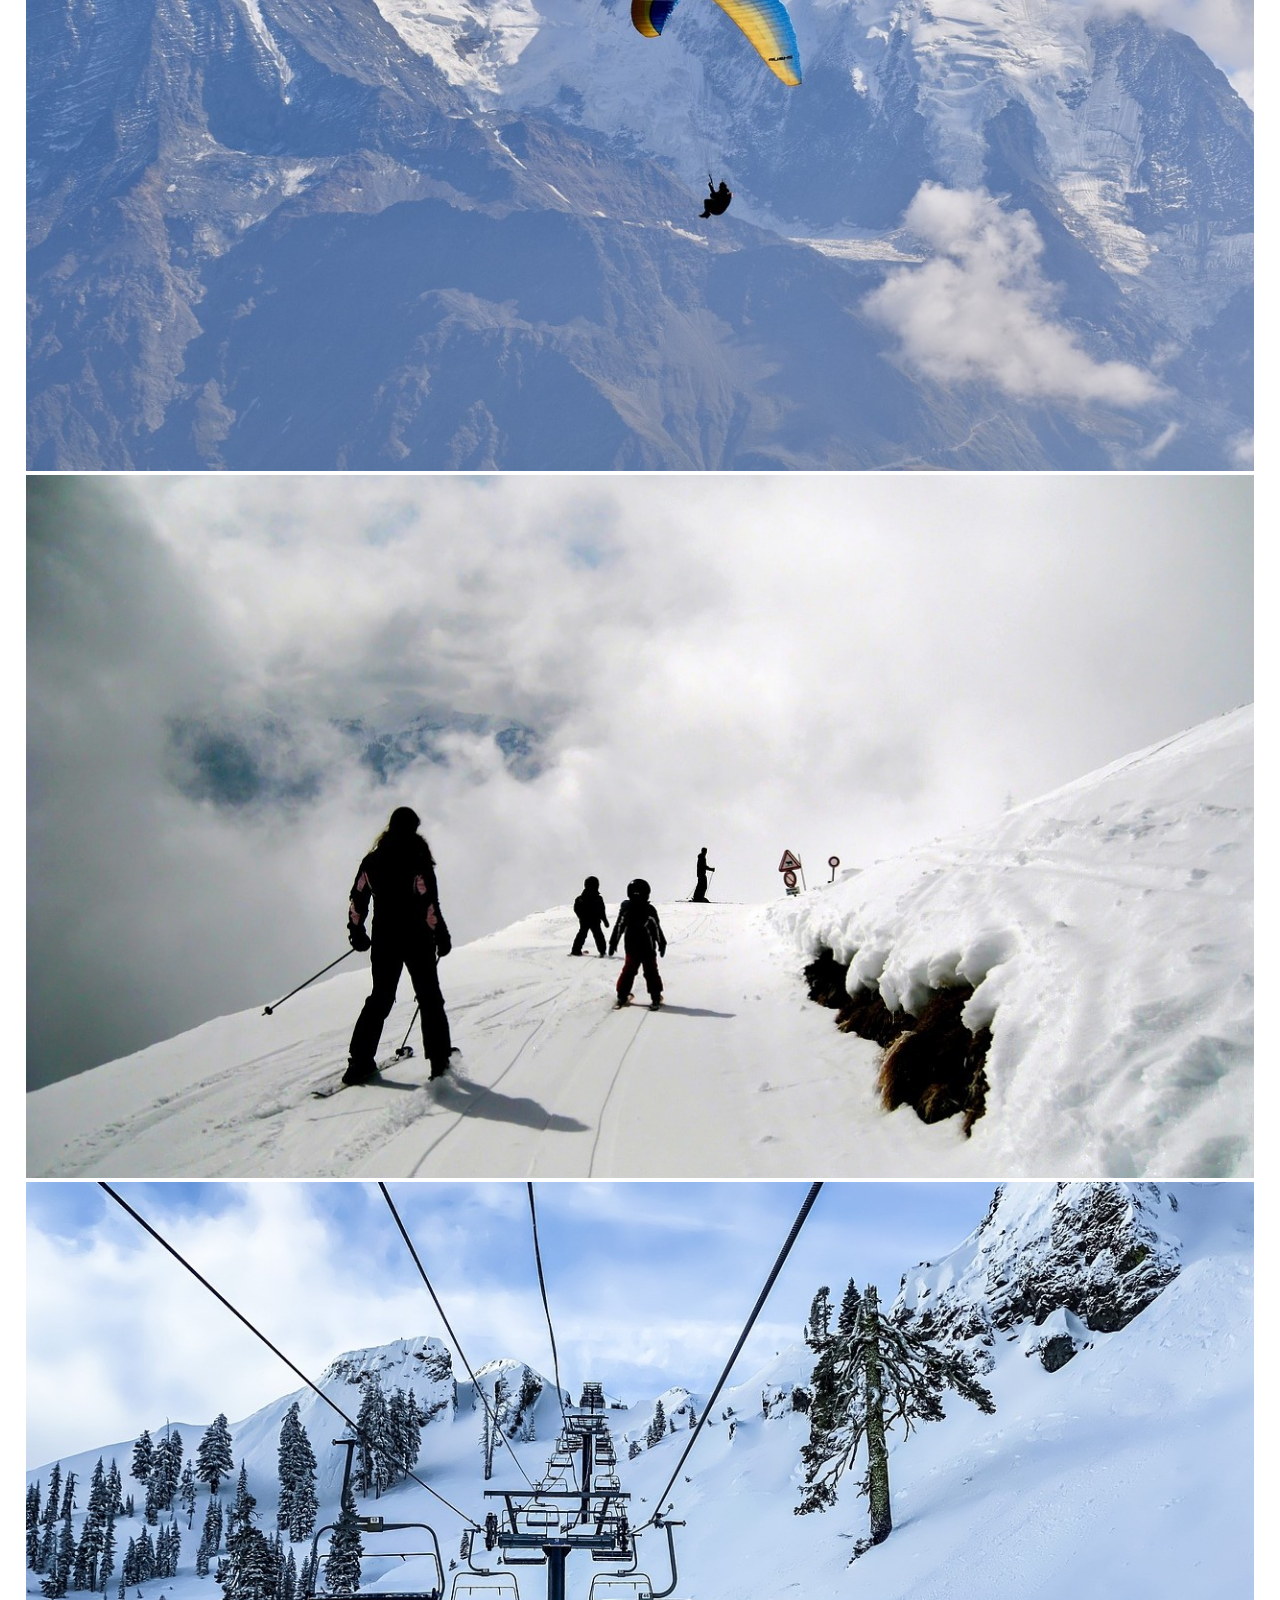
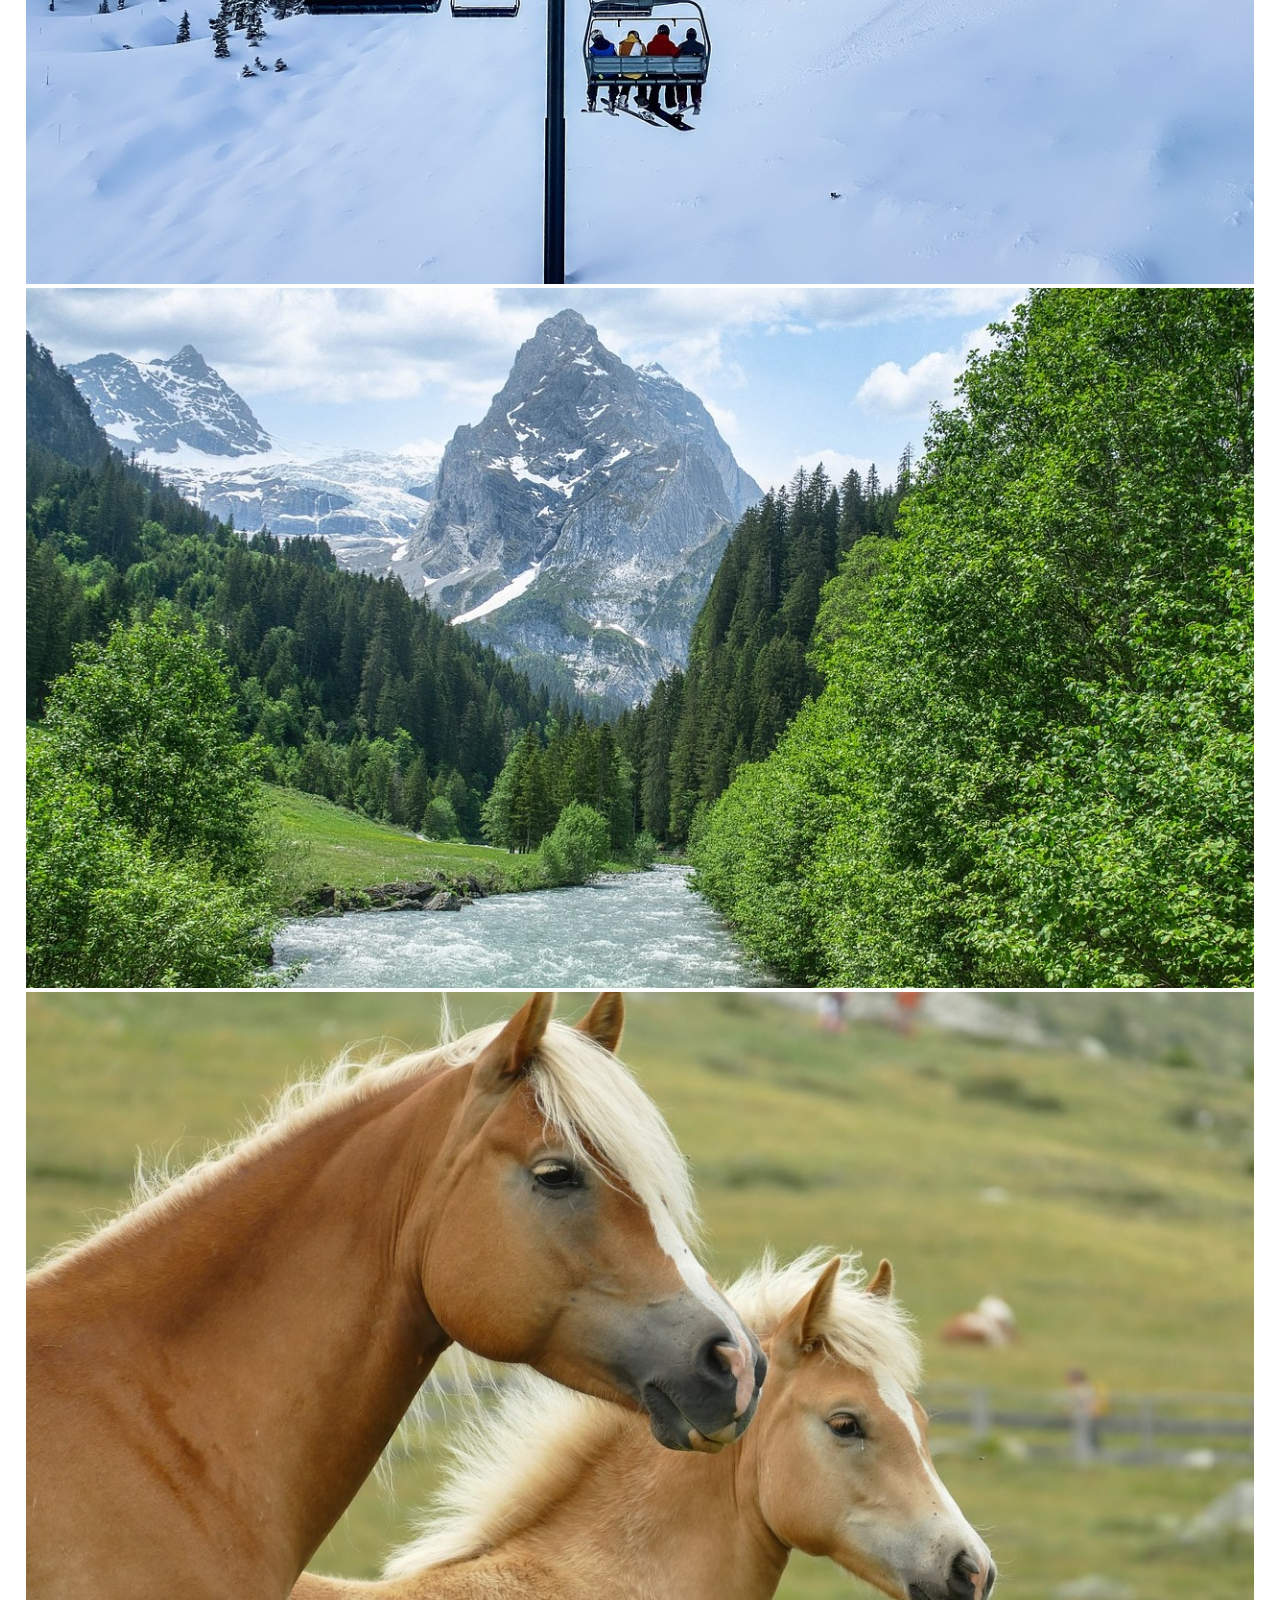
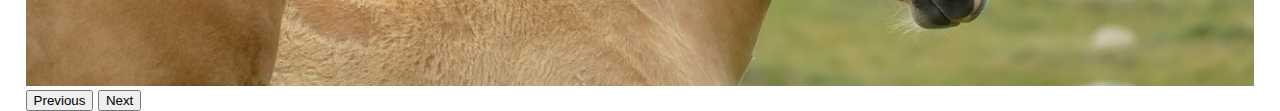
<file: viajem3.html>
<!doctype html>
<html lang="en">
  <head>
    <meta charset="utf-8">
    <link rel="icon" href="imgs/aviao-embreve.jpg" >
    <link rel="stylesheet" type="text/css" href="style.css">
    <meta name="viewport" content="width=device-width, initial-scale=1">
    <title>Agencia de Viajens Suica</title>
    <link href="https://cdn.jsdelivr.net/npm/bootstrap@5.3.2/dist/css/bootstrap.min.css" rel="stylesheet" integrity="sha384-T3c6CoIi6uLrA9TneNEoa7RxnatzjcDSCmG1MXxSR1GAsXEV/Dwwykc2MPK8M2HN" crossorigin="anonymous">
    <!-- Google Tag Manager -->
    <script>(function(w,d,s,l,i){w[l]=w[l]||[];w[l].push({'gtm.start':
    new Date().getTime(),event:'gtm.js'});var f=d.getElementsByTagName(s)[0],
    j=d.createElement(s),dl=l!='dataLayer'?'&l='+l:'';j.async=true;j.src=
    'https://www.googletagmanager.com/gtm.js?id='+i+dl;f.parentNode.insertBefore(j,f);
    })(window,document,'script','dataLayer','GTM-KG8G8Z5M');</script>
    <!-- End Google Tag Manager -->
  </head>
  <body>
    <!-- Google Tag Manager (noscript) -->
    <noscript><iframe src="https://www.googletagmanager.com/ns.html?id=GTM-KG8G8Z5M"
    height="0" width="0" style="display:none;visibility:hidden"></iframe></noscript>
    <!-- End Google Tag Manager (noscript) -->
    <script src="https://cdn.jsdelivr.net/npm/bootstrap@5.3.2/dist/js/bootstrap.bundle.min.js" integrity="sha384-C6RzsynM9kWDrMNeT87bh95OGNyZPhcTNXj1NW7RuBCsyN/o0jlpcV8Qyq46cDfL" crossorigin="anonymous"></script>
    <header>
        <div class="links-cabeça"><a href="index.html">Home</a></div>
        <div class="links-cabeça"><a href="contato.html">Contato</a></div>
        <div class="links-cabeça"><a href="">Orçamentos</a></div>
        <div class="links-cabeça"><a href="">Quem somos</a></div>
        <div style="clear: both;"></div>
    </header>
    <main class="corpo-viajem">
        <h1>Montanhas na Suíça</h1>
        <div id="carouselExample" class="carousel slide">
            <div class="carousel-inner">
                <div class="carousel-item active">
                    <img src="imgs/hotel-suica.jpg" class="d-block w-100">
                </div>
                <div class="carousel-item">
                    <img src="imgs/escalada-suica.jpg" class="d-block w-100">
                </div>
                <div class="carousel-item">
                    <img src="imgs/canoa-suica.jpg" class="d-block w-100" alt="...">
                </div>
                <div class="carousel-item">
                    <img src="imgs/lagoa-suica.jpg" class="d-block w-100" alt="...">
                </div>
                <div class="carousel-item">
                    <img src="imgs/parapente-suica.jpg" class="d-block w-100" alt="...">
                </div>
                <div class="carousel-item">
                    <img src="imgs/ski-suica.jpg" class="d-block w-100" alt="...">
                </div>
                <div class="carousel-item">
                    <img src="imgs/bonde-suica.jpg" class="d-block w-100" alt="...">
                </div>
                <div class="carousel-item">
                    <img src="imgs/natureza-suica.jpg" class="d-block w-100" alt="...">
                </div>
                <div class="carousel-item">
                    <img src="imgs/cavalo-suica.jpg" class="d-block w-100" alt="...">
                </div>
            </div>
            <button class="carousel-control-prev" type="button" data-bs-target="#carouselExample" data-bs-slide="prev">
                <span class="carousel-control-prev-icon" aria-hidden="true"></span>
                <span class="visually-hidden">Previous</span>
            </button>
            <button class="carousel-control-next" type="button" data-bs-target="#carouselExample" data-bs-slide="next">
                <span class="carousel-control-next-icon" aria-hidden="true"></span>
                <span class="visually-hidden">Next</span>
            </button>
        </div>
    </main>
    
    <div class="espaco-roteiro3">
        <br><br>
        <h1>Roteiro Da Viajem</h1>
        <p>A Suíça é um país extraordinário para tirar lindas fotos e ter dias de verdadeiro deslubre da natureza<br>
            Muita oportunidade de diversão com experiências únicas nos alpes e montanhas.
            :</p>
            <ul>
                <pre><li class="lista-passeios">Pousada na fazenda;</li></pre>
                <pre><li class="lista-passeios">      Canoagem no rio;</li></pre>
                <pre><li class="lista-passeios">            Voo de parapente;</li></pre>
                <pre><li class="lista-passeios">                  Ski na neve;</li></pre>
                <pre><li class="lista-passeios">                         Escalada de montanhas;</li></pre>
                <pre><li class="lista-passeios">                                Andar no bondinho.</li></pre>
                <pre><li class="lista-passeios">                                      Passeio de cavalo.</li></pre>
            </ul>
            <p>Um roteiro preparado especialmente para você.<br>
            Garanta já seu pacote. Entre em contato conosco.</p>
        
    </div>
    <div class="final">
        @angenciadeviagens.com
    </div>
</body>
</html>
</file>
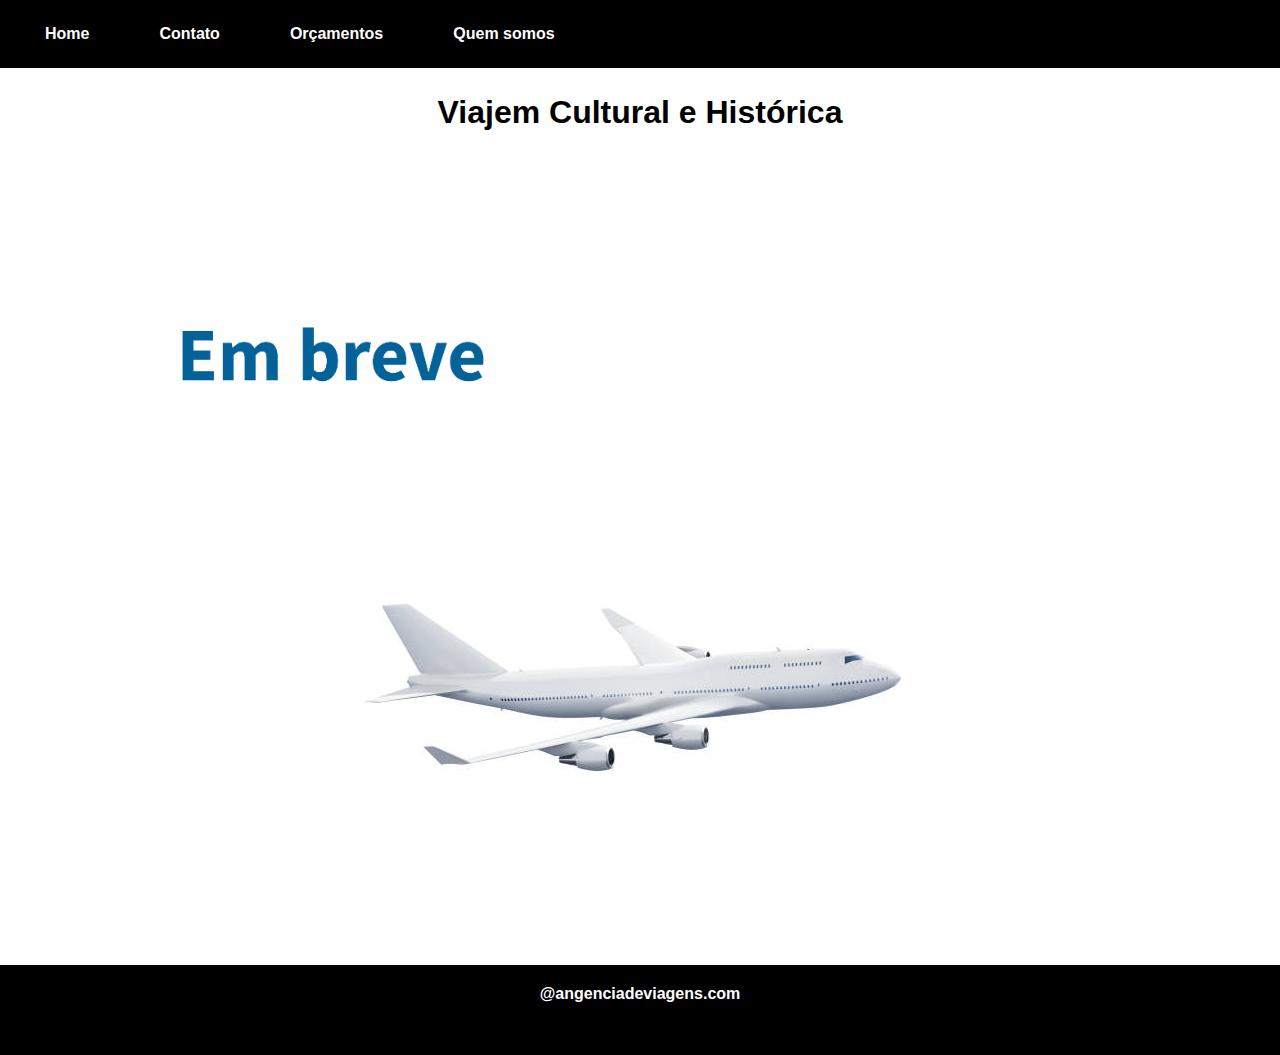
<file: viajem4.html>
<!doctype html>
<html lang="en">
  <head>
    <meta charset="utf-8">
    <link rel="icon" href="imgs/aviao-embreve.jpg" >
    <link rel="stylesheet" type="text/css" href="style.css">
    <meta name="viewport" content="width=device-width, initial-scale=1">
    <title>Agencia de Viajens Cultural</title>
    <link href="https://cdn.jsdelivr.net/npm/bootstrap@5.3.2/dist/css/bootstrap.min.css" rel="stylesheet" integrity="sha384-T3c6CoIi6uLrA9TneNEoa7RxnatzjcDSCmG1MXxSR1GAsXEV/Dwwykc2MPK8M2HN" crossorigin="anonymous">
    <script src="https://code.jquery.com/jquery-3.6.0.min.js"></script>
    <!-- Google Tag Manager -->
    <script>(function(w,d,s,l,i){w[l]=w[l]||[];w[l].push({'gtm.start':
    new Date().getTime(),event:'gtm.js'});var f=d.getElementsByTagName(s)[0],
    j=d.createElement(s),dl=l!='dataLayer'?'&l='+l:'';j.async=true;j.src=
    'https://www.googletagmanager.com/gtm.js?id='+i+dl;f.parentNode.insertBefore(j,f);
    })(window,document,'script','dataLayer','GTM-KG8G8Z5M');</script>
    <!-- End Google Tag Manager -->
</head>
<style>
    .img-embreve{
        background-image:url(imgs/aviao-embreve.jpg) ;
        background-repeat: no-repeat;
        background-position: bottom;
    }
    .img-embreve img{
        margin: 5%;
        width: 40%;
    }
</style>
  <body>
    <!-- Google Tag Manager (noscript) -->
    <noscript><iframe src="https://www.googletagmanager.com/ns.html?id=GTM-KG8G8Z5M"
    height="0" width="0" style="display:none;visibility:hidden"></iframe></noscript>
    <!-- End Google Tag Manager (noscript) -->
    <header>
        <div class="links-cabeça"><a href="index.html">Home</a></div>
        <div class="links-cabeça"><a href="contato.html">Contato</a></div>
        <div class="links-cabeça"><a href="">Orçamentos</a></div>
        <div class="links-cabeça"><a href="">Quem somos</a></div>
        <div style="clear: both;"></div>
    </header>
    <main class="corpo-viajem">
        <h1>Viajem Cultural e Histórica</h1>
    <div class="img-embreve">
        <img src="imgs/em-breve.png">
    </div>
    <div></div>
    </main>
    
    <div class="espaco-roteiro3">
        <br><br>
        
    </div>
    <div class="final">
        @angenciadeviagens.com
    </div>
</body>
</html>
</file>
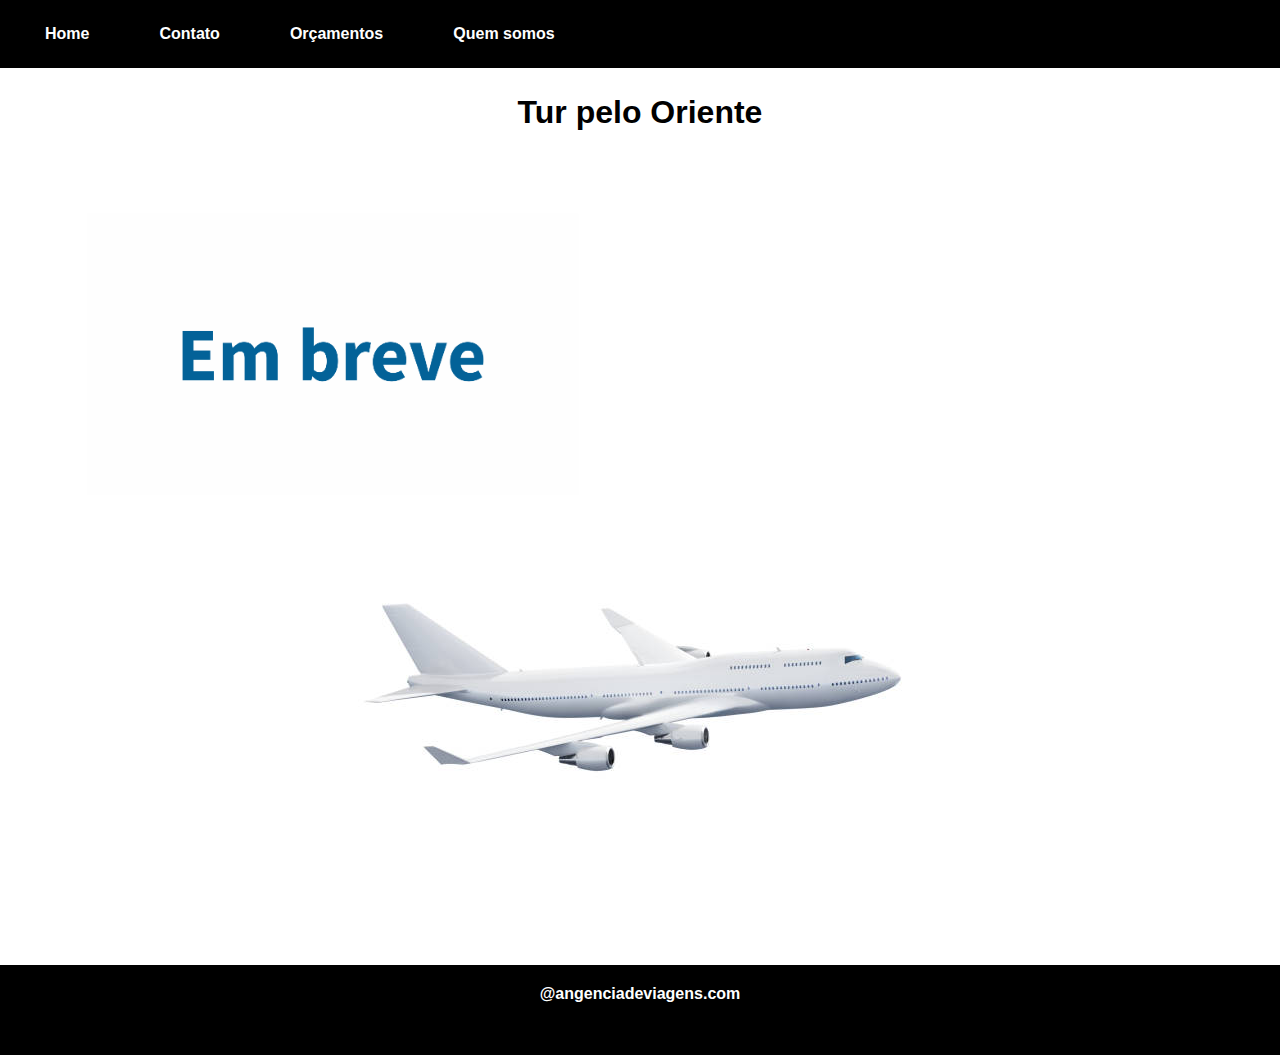
<file: viajem5.html>
<!doctype html>
<html lang="en">
  <head>
    <meta charset="utf-8">
    <link rel="icon" href="imgs/aviao-embreve.jpg" >
    <link rel="stylesheet" type="text/css" href="style.css">
    <meta name="viewport" content="width=device-width, initial-scale=1">
    <title>Agencia de Viajens Tur Oriente</title>
    <link href="https://cdn.jsdelivr.net/npm/bootstrap@5.3.2/dist/css/bootstrap.min.css" rel="stylesheet" integrity="sha384-T3c6CoIi6uLrA9TneNEoa7RxnatzjcDSCmG1MXxSR1GAsXEV/Dwwykc2MPK8M2HN" crossorigin="anonymous">
    <script src="https://code.jquery.com/jquery-3.6.0.min.js"></script>
    <!-- Google Tag Manager -->
    <script>(function(w,d,s,l,i){w[l]=w[l]||[];w[l].push({'gtm.start':
    new Date().getTime(),event:'gtm.js'});var f=d.getElementsByTagName(s)[0],
    j=d.createElement(s),dl=l!='dataLayer'?'&l='+l:'';j.async=true;j.src=
    'https://www.googletagmanager.com/gtm.js?id='+i+dl;f.parentNode.insertBefore(j,f);
    })(window,document,'script','dataLayer','GTM-KG8G8Z5M');</script>
    <!-- End Google Tag Manager -->
</head>
<style>
    .img-embreve{
        background-image:url(imgs/aviao-embreve.jpg) ;
        background-repeat: no-repeat;
        background-position: bottom;
    }
    .img-embreve img{
        margin: 5%;
        width: 40%;
    }
</style>
  <body>
    <!-- Google Tag Manager (noscript) -->
    <noscript><iframe src="https://www.googletagmanager.com/ns.html?id=GTM-KG8G8Z5M"
    height="0" width="0" style="display:none;visibility:hidden"></iframe></noscript>
    <!-- End Google Tag Manager (noscript) -->
    <header>
        <div class="links-cabeça"><a href="index.html">Home</a></div>
        <div class="links-cabeça"><a href="contato.html">Contato</a></div>
        <div class="links-cabeça"><a href="">Orçamentos</a></div>
        <div class="links-cabeça"><a href="">Quem somos</a></div>
        <div style="clear: both;"></div>
    </header>
    <main class="corpo-viajem">
        <h1>Tur pelo Oriente</h1>
    <div class="img-embreve">
        <img src="imgs/em-breve.png">
    </div>
    <div></div>
    </main>
    
    <div class="espaco-roteiro3">
        <br><br>
        
    </div>
    <div class="final">
        @angenciadeviagens.com
    </div>
</body>
</html>
</file>
<file: style.css>
body, html{
    height: 100%;
    margin: 0%;
    padding: 0px;
    background:white;
    font-family: 'Segoe UI', Tahoma, Geneva, Verdana, sans-serif;
}
.capa,.img1,.img2,.img3, .img4,.img5{
    height: 100%;
    width: 100%;
    margin:auto;
    background-size: cover;
    background-position: center;
    background-attachment: fixed;
    position: relative;
}
.capa{
    background-image: url(imgs/img-capa.jpg);
    background-repeat: no-repeat;
    opacity: 80%;
}
.img1{
    background-image:url(imgs/img-veados.jpg);
    background-repeat: no-repeat;
}
.img2{
    background-image: url(imgs/img-praia.jpg);
    background-repeat: no-repeat;
}
.img3{
    background-image: url(imgs/histirico-capa.jpg);
    background-repeat: no-repeat;
}       
.img4{
    background-image: url(imgs/img-montanha.jpg);
    background-repeat: no-repeat;
}        
.img5{
    background-image: url(imgs/oriente-capa.jpg);
    background-repeat: no-repeat;
}
.conteudo{
    text-align: center;
}

.titulo-box{
    position:absolute;
    width: 100%;
    top:45%;
    text-align: center;
  
}
.titulo-box a{
    background-color: black;
    color:white;
    font-size: 40px;
    text-align: center;
    padding: 10px;
    text-decoration:none;
}
.titulo-box a:hover{
    background-color: rgb(140, 140, 140);
    transition:0.4s;
}
.titulo-capa{
    position:absolute;
    width: 100%;
    top:53%;
    text-align: center;
}
.link-saibamais{
    color: rgb(24, 24, 175);
    text-decoration: none;
}
.link-saibamais:hover{
    color: red;
}
.titulo-capa span{
    background-color: black;
    color:white;
    font-size: 40px;
    text-align: center;
    padding: 10px;
}
p{
    padding: 20px;
    font-size: 24px;
    font-family:'Segoe UI', Tahoma, Geneva, Verdana, sans-serif

}
.final{
    background-color: black;
    color: white;
    padding: 20px;
    height: 50px;
    font-weight: bold;
    text-align: center;
}

/*codigos das viajens*/

/*viajem 1*/
.corpo-viajem{
    margin:2%;
    height: 80%;
}
h1{
    text-align: center;
    font-weight: bold;
}
.carousel-item{
    overflow: hidden;
    height: 100%;
    width: auto;
}

.carousel-item img{
    width: 100%;
    height: 100%;
}

.links-cabeça{
    margin:20px;
    margin-left: 40px;
    padding: 5px;
    color: white;
    float: left;
    font-weight: bold;
}
.links-cabeça a{
    text-decoration: none;
    color: white;
}
.links-cabeça a:hover{
    color: rgb(176, 173, 173);
}
header{
    background-color: black;
}
.lista-passeios{
    margin:5px;
    list-style-type: none;
    font-size: 25px;
    text-align: left;
    font-family: 'Times New Roman', Times, serif;

}
.espaco-roteiro{
    margin:2%;
    text-align: center;
    margin-top: 2%;
}

/*viajem 2 */
.espaco-roteiro2{
    margin:2%;
}
.col img{
    width: 100%;
    height: 100%;
    margin: 10px;
    padding: 10px;
}

/*Viagem 3*/
.espaco-roteiro3{
    margin:2%;
    margin-top:7%;
    text-align: center;
}

/*viajem 4 */

.btn-descubra{
    margin:10px;
    padding: 15px;
    color:white;
    background-color: black;
    font-weight: bold;
}
.img-embreve{
    width: 100%;
    height: 100%;
}
</file>
<file: estilo_orcamento.css>
/* Define um fundo agradável e centraliza o conteúdo */
body {
    font-family: Arial, sans-serif;
    margin: 0;
    padding: 0;
    background-color: #f4f4f4;
    display: flex;
    justify-content: center;
    align-items: center;
    height: 100vh;
}

/* Estiliza o formulário */
form {
    background-color: #ffffff;
    padding: 20px;
    border-radius: 8px;
    box-shadow: 0 4px 8px rgba(0, 0, 0, 0.1);
    max-width: 400px;
    width: 100%;
}

/* Estilo para o título */
h1 {
    text-align: center;
    color: #333333;
    margin-bottom: 20px;
}

/* Estiliza os rótulos */
label {
    display: block;
    font-weight: bold;
    margin-bottom: 8px;
    color: #555555;
}

/* Estiliza os campos de entrada */
input[type="text"],
input[type="email"],
textarea {
    width: 100%;
    padding: 10px;
    margin-bottom: 15px;
    border: 1px solid #cccccc;
    border-radius: 4px;
    font-size: 14px;
    box-sizing: border-box;
}

/* Estiliza o botão */
button {
    background-color: #007bff;
    color: #ffffff;
    padding: 10px 15px;
    border: none;
    border-radius: 4px;
    cursor: pointer;
    font-size: 16px;
    width: 100%;
    transition: background-color 0.3s ease;
}

/* Efeito ao passar o mouse sobre o botão */
button:hover {
    background-color: #0056b3;
}

/* Estiliza a área de texto */
textarea {
    resize: none; /* Remove o redimensionamento */
}

/* Adiciona espaçamento para dispositivos móveis */
@media (max-width: 768px) {
    form {
        padding: 15px;
    }
}
</file>
